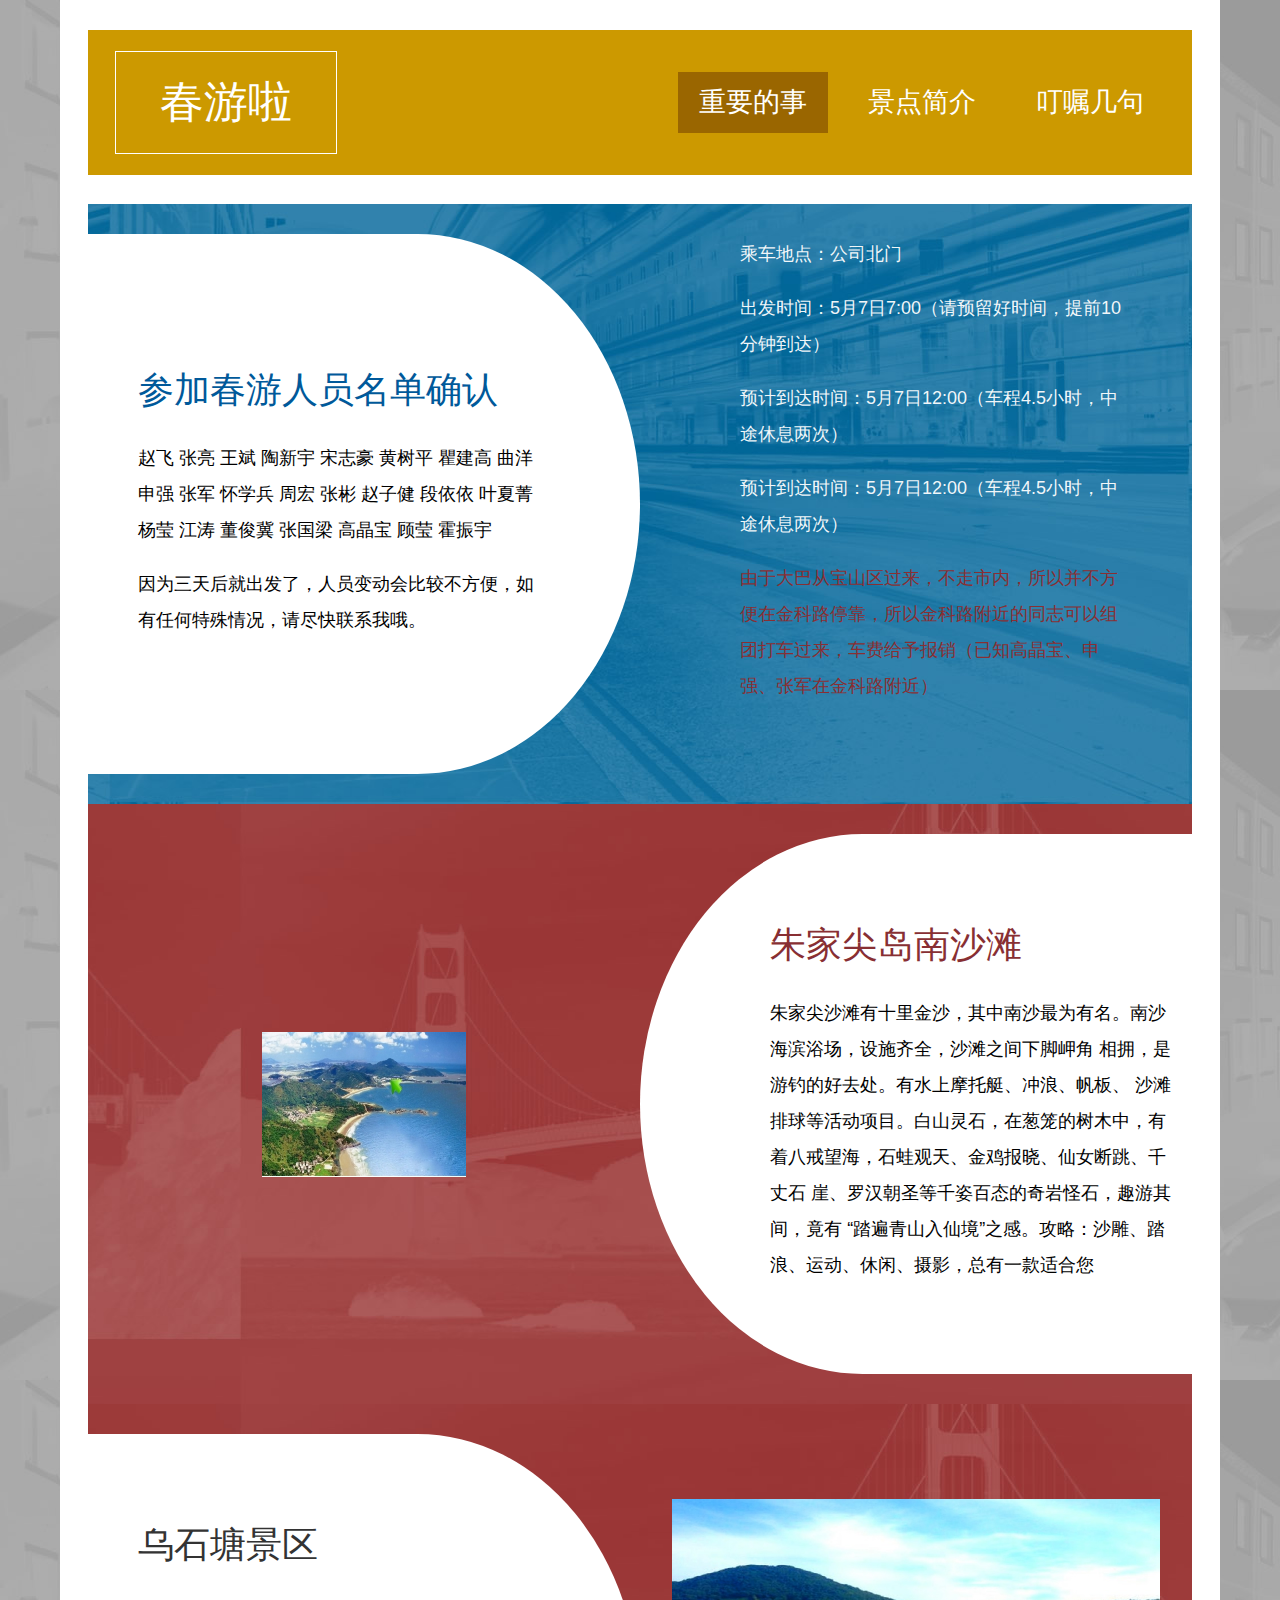
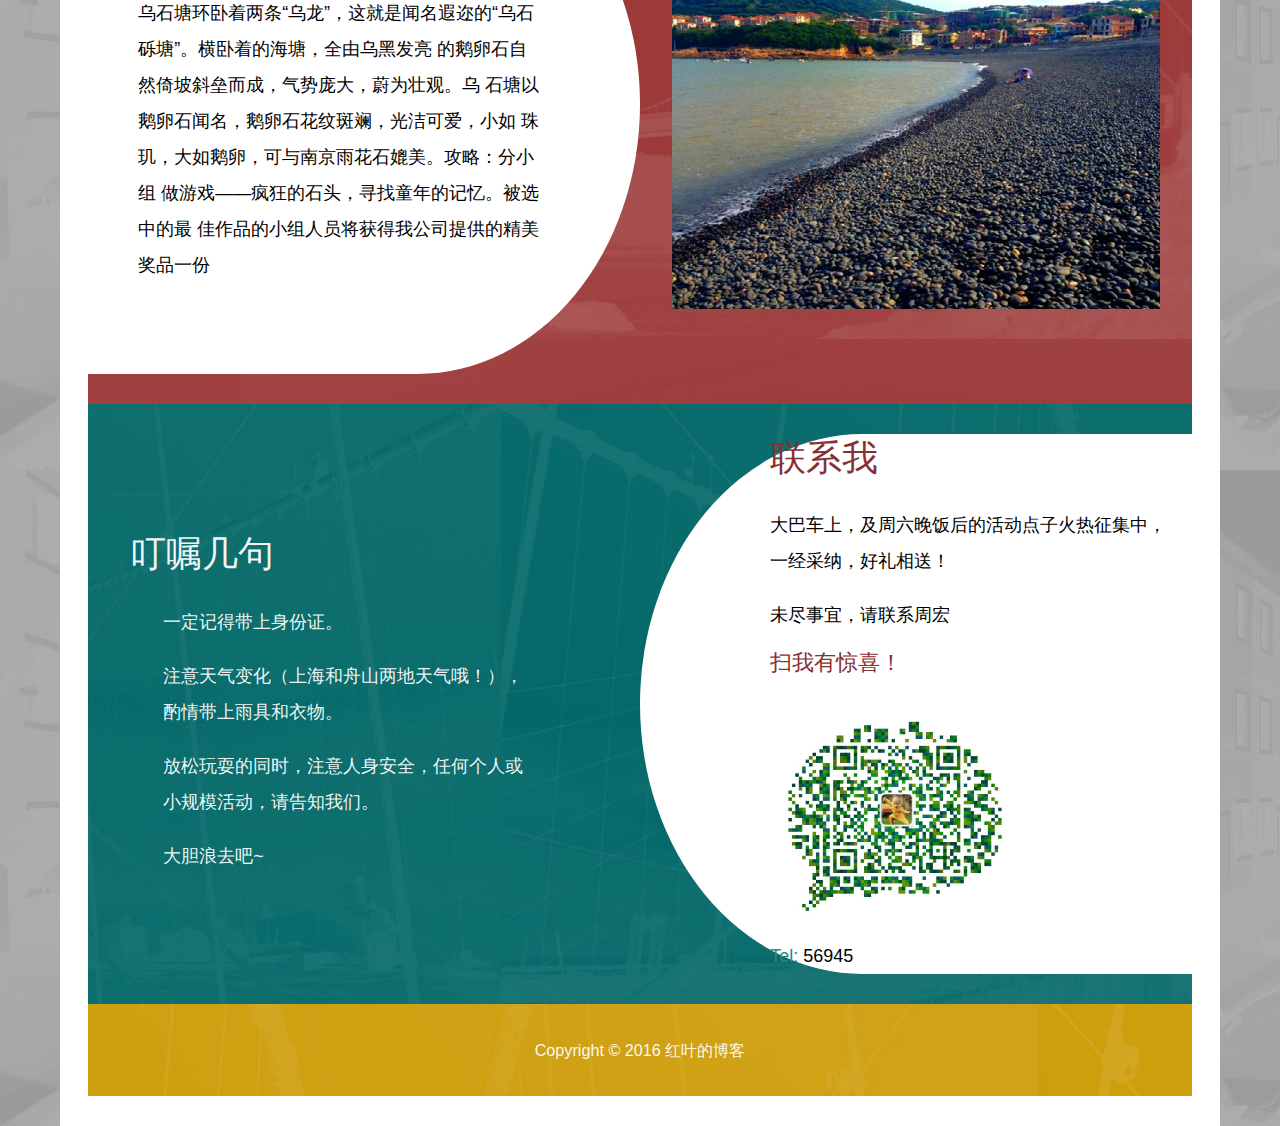
<file: index.html>
<!DOCTYPE html>
<html lang="en">
<head>
    <meta charset="utf-8">
    <!-- <meta http-equiv="X-UA-Compatible" content="IE=edge"> -->
    <meta name="viewport" content="width=device-width, initial-scale=1">

    <title>红叶威武</title>

    <!-- load stylesheets -->
    <link rel="stylesheet" href="css/font.css">   <!-- Google web font "Open Sans" -->
    <link rel="stylesheet" href="css/bootstrap.min.css">                                      <!-- Bootstrap style -->
    <link rel="stylesheet" href="css/templatemo-style.css">                                   <!-- Templatemo style -->

    <!-- HTML5 shim and Respond.js for IE8 support of HTML5 elements and media queries -->
    <!-- WARNING: Respond.js doesn't work if you view the page via file:// -->
        <!--[if lt IE 9]>
          <script src="https://oss.maxcdn.com/html5shiv/3.7.2/html5shiv.min.js"></script>
          <script src="https://oss.maxcdn.com/respond/1.4.2/respond.min.js"></script>
          <![endif]-->
</head>

    <body>
        <div class="container tm-container">
            
            <div class="row navbar-row">
                <div class="col-xs-12 col-sm-12 col-md-12 col-lg-12 col-xl-12 navbar-container">
                    
                    <a href="javascript:void(0)" class="navbar-brand" id="go-to-top">春游啦</a>
                    
                    <nav class="navbar navbar-full">
                        
                        <div class="collapse navbar-toggleable-md" id="tmNavbar">                            

                            <ul class="nav navbar-nav">
                                <li class="nav-item">
                                    <a class="nav-link" href="#tm-section-1">重要的事</a>
                                </li>
                                <li class="nav-item">
                                    <a class="nav-link" href="#tm-section-2">景点简介</a>
                                </li>
                                <li class="nav-item">
                                    <a class="nav-link" href="#tm-section-4">叮嘱几句</a>
                                </li>
                            </ul>

                        </div>

                    </nav>    
                    
                    <button class="menu-select navbar-toggler hidden-lg-up" type="button" data-toggle="collapse" data-target="#tmNavbar">
                        <!-- &#9776; -->
                    </button>
                    
                </div>
            </div>
            
            
            <div class="tm-page-content">                
                
                <!-- #home -->
                <section id="tm-section-1" class="row tm-section">

                    <div class="tm-white-curve-left col-xs-12 col-sm-12 col-md-12 col-lg-7 col-xl-6">
                        <div class="tm-white-curve-left-rec"></div>
                        <div class="tm-white-curve-left-circle"></div>
                        <div class="tm-white-curve-text">
                            <h2 class="tm-section-header blue-text">参加春游人员名单确认</h2>
                           <!--  <p>
                                太阳当空照，花儿对我笑。一年一度的春游又来啦。
                            </p> -->
                            <p>
                                赵飞
                                张亮
                                王斌
                                陶新宇
                                宋志豪
                                黄树平
                                瞿建高
                                曲洋
                                申强
                                张军
                                怀学兵
                                周宏
                                张彬
                                赵子健
                                段依依
                                叶夏菁
                                杨莹
                                江涛
                                董俊冀
                                张国梁
                                高晶宝
                                顾莹
                                霍振宇
                            </p>
                            <p>因为三天后就出发了，人员变动会比较不方便，如有任何特殊情况，请尽快联系我哦。</p>        
                        </div>                        
                    </div>

                    <div class="tm-home-right col-xs-12 col-sm-12 col-md-12 col-lg-5 col-xl-6">
                        <h2 class="tm-section-header">大巴的安排</h2>
                        <p class="thin-font">乘车地点：公司北门</p>
                        <p class="thin-font">出发时间：5月7日7:00（请预留好时间，提前10分钟到达）</p>
                        <p class="thin-font">预计到达时间：5月7日12:00（车程4.5小时，中途休息两次）</p>
                        <p class="thin-font">预计到达时间：5月7日12:00（车程4.5小时，中途休息两次）</p>
                        <p class="red-text">由于大巴从宝山区过来，不走市内，所以并不方便在金科路停靠，所以金科路附近的同志可以组团打车过来，车费给予报销（已知高晶宝、申强、张军在金科路附近）</p>
                    </div>
                    
                </section> <!-- #home -->

                <!-- #services -->
                <section id="tm-section-2" class="row tm-section">
                    <div class="tm-flex-center col-xs-12 col-sm-6 col-md-6 col-lg-5 col-xl-6">
                        <img src="img/strip-01.jpg" alt="Image" class="img-fluid tm-img">
                    </div>

                    <div class="tm-white-curve-right col-xs-12 col-sm-6 col-md-6 col-lg-7 col-xl-6">
                        
                        <div class="tm-white-curve-right-circle"></div>
                        <div class="tm-white-curve-right-rec"></div>
                        
                        <div class="tm-white-curve-text">
                            <h2 class="tm-section-header red-text">朱家尖岛南沙滩</h2>
                            <p>朱家尖沙滩有十里金沙，其中南沙最为有名。南沙海滨浴场，设施齐全，沙滩之间下脚岬角
                                相拥，是游钓的好去处。有水上摩托艇、冲浪、帆板、
                                沙滩排球等活动项目。白山灵石，在葱笼的树木中，有
                                着八戒望海，石蛙观天、金鸡报晓、仙女断跳、千丈石
                                崖、罗汉朝圣等千姿百态的奇岩怪石，趣游其间，竟有
                                “踏遍青山入仙境”之感。攻略：沙雕、踏浪、运动、休闲、摄影，总有一款适合您</p>    
                        </div>
                        
                    </div>
                </section> <!-- #home -->

                <!-- #services -->
                <section id="tm-section-2" class="row tm-section">
                    <div class="tm-white-curve-left col-xs-12 col-sm-6 col-md-6 col-lg-7 col-xl-6">
                        <div class="tm-white-curve-left-rec">
                            
                        </div>
                        <div class="tm-white-curve-left-circle">
                            
                        </div>
                        <div class="tm-white-curve-text">
                            <h2 class="tm-section-header gray-text">乌石塘景区</h2>
                            <p class="thin-font">乌石塘环卧着两条“乌龙”，这就是闻名遐迩的“乌石砾塘”。横卧着的海塘，全由乌黑发亮
                            的鹅卵石自然倚坡斜垒而成，气势庞大，蔚为壮观。乌
                            石塘以鹅卵石闻名，鹅卵石花纹斑斓，光洁可爱，小如
                            珠玑，大如鹅卵，可与南京雨花石媲美。攻略：分小组
                            做游戏——疯狂的石头，寻找童年的记忆。被选中的最
                            佳作品的小组人员将获得我公司提供的精美奖品一份</p>    
                        </div>
                        
                    </div>
                    <div class="tm-flex-center col-xs-12 col-sm-6 col-md-6 col-lg-5 col-xl-6">
                        <img src="img/strip-02.jpg" alt="Image" class="img-fluid tm-img">
                    </div>
                </section> <!-- #about -->
                
                <!-- #contact -->
                <section id="tm-section-4" class="row tm-section">
                    <div class="col-xs-12 col-sm-6 col-md-6 col-lg-5 col-xl-6 tm-contact-left">
                        <h2 class="tm-section-header thin-font col-xs-12 col-sm-12 col-md-12 col-lg-12 col-xl-12">叮嘱几句</h2>
                        <div class="tm-white-curve-text">
                            <p class="thin-font">一定记得带上身份证。</p>    
                            <p class="thin-font">注意天气变化（上海和舟山两地天气哦！），酌情带上雨具和衣物。</p>    
                            <p class="thin-font">放松玩耍的同时，注意人身安全，任何个人或小规模活动，请告知我们。</p>    
                            <p class="thin-font">大胆浪去吧~</p>    
                        </div>
                    </div>

                    <div class="tm-white-curve-right col-xs-12 col-sm-6 col-md-6 col-lg-7 col-xl-6">
                        
                        <div class="tm-white-curve-right-circle"></div>
                        <div class="tm-white-curve-right-rec"></div>
                        
                        <div class="tm-white-curve-text">
                            
                            <h2 class="tm-section-header red-text center">联系我</h2>
                            <p>大巴车上，及周六晚饭后的活动点子火热征集中，一经采纳，好礼相送！</p>

                            <p>未尽事宜，请联系周宏</p>

                            <h3 class="tm-section-subheader red-text">扫我有惊喜！</h3>
                            <img src="img/strip-03.png" alt="Image" style="height: 250px; width: 250px;" class="tm-img">
                            
                            <div class="contact-info-links-container">
                                <span class="green-text contact-info">
                                	Tel: <a href="tel:0100200340" class="text-center contact-info-link">56945</a></span>
                            </div>
                            
                        </div>                        

                    </div>
                </section> <!-- #contact -->

                <!-- footer -->
                <footer class="row tm-footer">
                    
                    <div class="col-xs-12 col-sm-12 col-md-12 col-lg-12 col-xl-12">

                        <p class="text-xs-center tm-footer-text">Copyright &copy; 2016 红叶的博客 
                        
                        </p>
                        
                    </div>
                    
                </footer>                      

            </div>
             
        </div> <!-- .container -->
        
        <!-- load JS files -->
        
        <script src="js/jquery-1.11.3.min.js"></script>             <!-- jQuery (https://jquery.com/download/) -->
        <script src="https://www.atlasestateagents.co.uk/javascript/tether.min.js"></script><!-- Tether for Bootstrap, http://stackoverflow.com/questions/34567939/how-to-fix-the-error-error-bootstrap-tooltips-require-tether-http-github-h --> 
        <script src="js/bootstrap.min.js"></script>                 <!-- Bootstrap (http://v4-alpha.getbootstrap.com/) -->
        <script src="js/jquery.singlePageNav.min.js"></script>      <!-- Single Page Nav (https://github.com/ChrisWojcik/single-page-nav) -->
        
        <!-- Templatemo scripts -->
        <script>     

        var bigNavbarHeight = 90;
        var smallNavbarHeight = 68;
        var navbarHeight = bigNavbarHeight;                 
    
        $(document).ready(function(){

            var topOffset = 180;

            $(window).scroll(function(){
               
                if($(this).scrollTop() > topOffset) {
                    $(".navbar-container").addClass("sticky");
                }
                else {
                    $(".navbar-container").removeClass("sticky");
                }

            });

            /* Single page nav
            -----------------------------------------*/

            if($(window).width() < 992) {
                navbarHeight = smallNavbarHeight;
            }

            $('#tmNavbar').singlePageNav({
               'currentClass' : "active",
                offset : navbarHeight
            });


            /* Collapse menu after click 
               http://stackoverflow.com/questions/14203279/bootstrap-close-responsive-menu-on-click
            ----------------------------------------------------------------------------------------*/

            $('#tmNavbar').on("click", "a", null, function () {
                $('#tmNavbar').collapse('hide');               
            });

            // Handle nav offset upon window resize
            $(window).resize(function(){
                if($(window).width() < 992) {
                    navbarHeight = smallNavbarHeight;
                } else {
                    navbarHeight = bigNavbarHeight;
                }

                $('#tmNavbar').singlePageNav({
                    'currentClass' : "active",
                    offset : navbarHeight
                });
            });
            

            /*  Scroll to top
                http://stackoverflow.com/questions/5580350/jquery-cross-browser-scroll-to-top-with-animation
            --------------------------------------------------------------------------------------------------*/
            $('#go-to-top').each(function(){
                $(this).click(function(){ 
                    $('html,body').animate({ scrollTop: 0 }, 'slow');
                    return false; 
                });
            });
            
        });
    
        </script>             

    </body>
    </html>
</file>
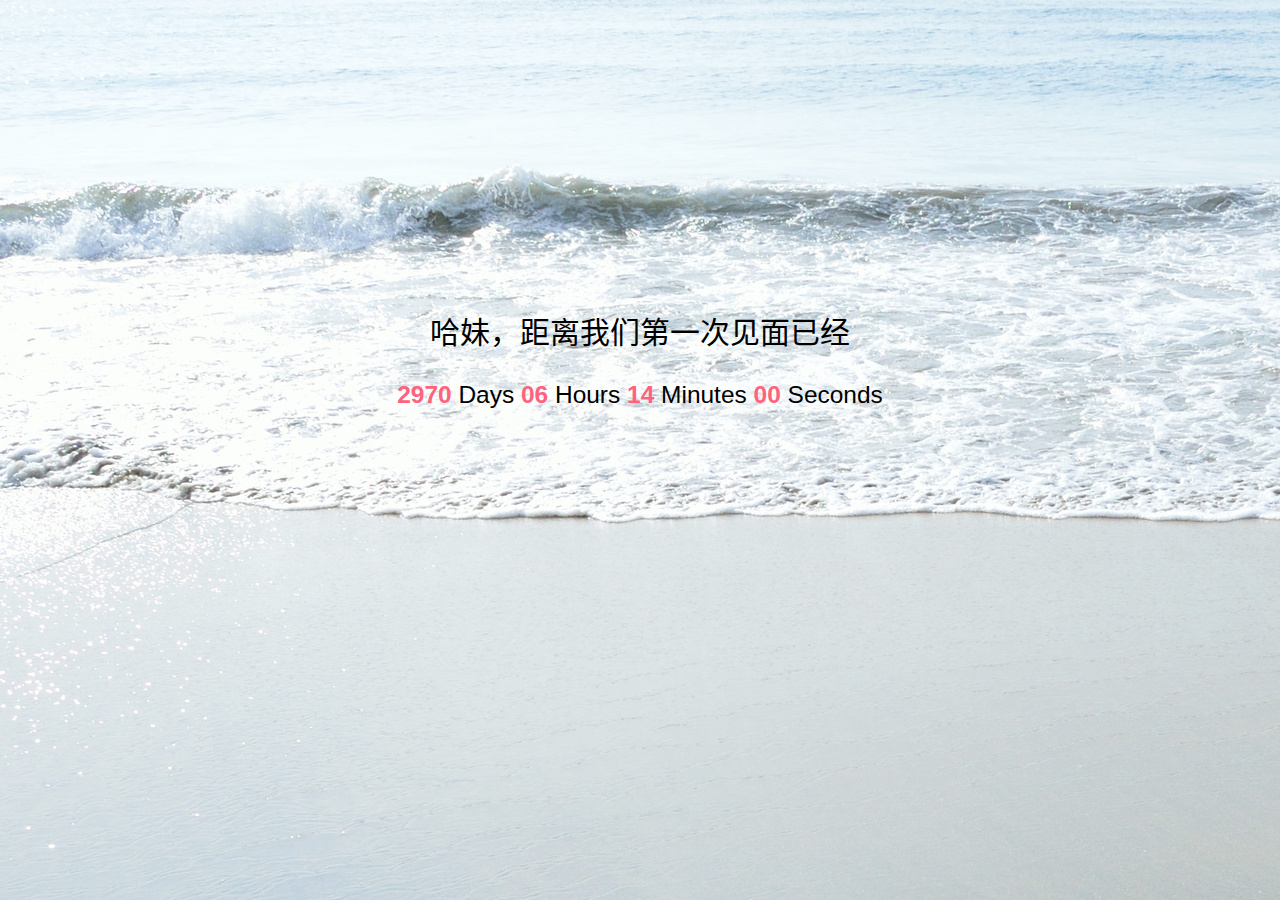
<file: pages/index.html>
<!DOCTYPE html>
<html lang="zh-CN">

<head>
    <meta charset="utf-8">
    <meta name="viewport" content="width=device-width">
    <meta http-equiv="X-UA-Compatible" content="IE=edge,chrome=1" />
    <meta name="renderer" content="webkit">
    <meta name="viewport" content="width=device-width, initial-scale=1, maximum-scale=1, user-scalable=no" />
    <title>小红记着呢</title>
    <style>
        body {
            -webkit-font-smoothing: antialiased;
            font-family: Helvetica Neue, Helvetica, Hiragino Sans GB, Microsoft YaHei, Arial, sans-serif;
            background-image: url('bg.jpg');
            font-size: 85%;
            margin: 0;
        }
        
        h2 {
            font-size: 220%;
            font-weight: 400;
        }
        
        .content {
            position: absolute;
            width: 100%;
            top: 40%;
            transform: translate(0, -50%);
            text-align: center;
        }
        
        .timer {
            font-size: 180%;
            line-height: 1.5;
            margin: 1em 0;
        }
        
        .timer b {
            color: rgb(253, 99, 125);
        }
    </style>
</head>

<body>
    <div class="content">
        <h2>哈妹，距离我们第一次见面已经</h2>
        <div class="timer">
            <b id="d"></b> Days <b id="h"></b> Hours <b id="m"></b> Minutes <b id="s"></b> Seconds
        </div>
    </div>

    <script>
        function timer() {
            var start = new Date(2018, 5, 8); // 2015.7.2
            var t = new Date() - start;
            var h = ~~(t / 1000 / 60 / 60 % 24);
            if (h < 10) {
                h = "0" + h;
            }
            var m = ~~(t / 1000 / 60 % 60);
            if (m < 10) {
                m = "0" + m;
            }

            var s = ~~(t / 1000 % 60);
            if (s < 10) {
                s = "0" + s;
            }
            document.getElementById('d').innerHTML = ~~(t / 1000 / 60 / 60 / 24);
            document.getElementById('h').innerHTML = h;
            document.getElementById('m').innerHTML = m;
            document.getElementById('s').innerHTML = s;
        }
        timer();
        setInterval(timer, 1000);
    </script>
</body>

</html>
</file>
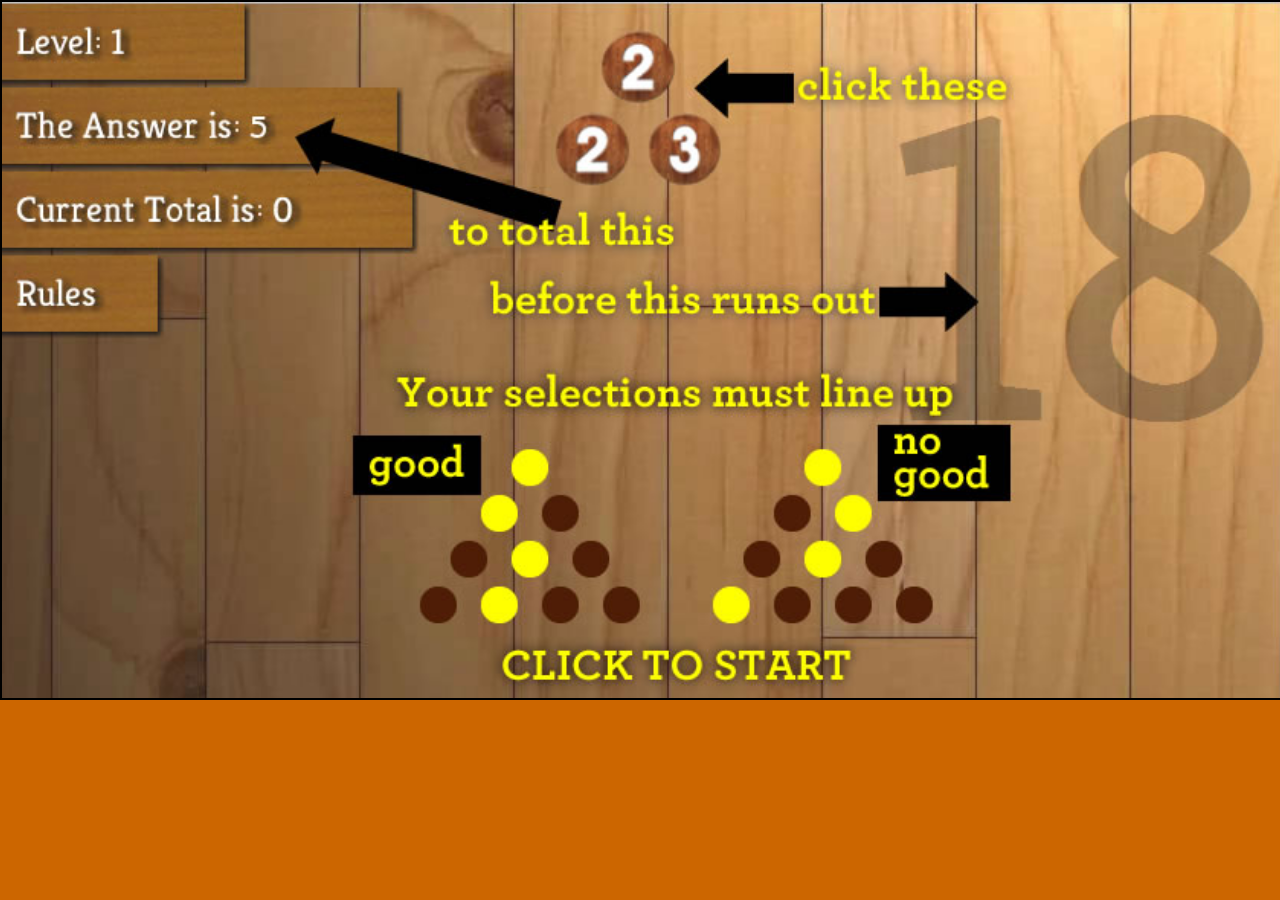
<file: pages/20160628/index.html>
<!DOCTYPE html>
<html>
<head>
   
    <meta charset="utf-8">
    <title>考验智商的游戏</title>
    <link rel="stylesheet" type="text/css" href="css/triangle.css" />
    <meta name="viewport" content="width=device-width, initial-scale=1">

</head>
<body>
	<div id="results"></div>
	<div id="timer" style="display:none">00</div>
	<section id="content">
        <div id="lvl" class="slideOut"></div>
        <div id="ans" class="slideOut"></div>
        <div id="cur" class="slideOut">Your Total: 0</div>
        <div id="rules" class="slideOut">
	        <img id="hideRules" src="images/close.png" />
            <h1>The Rules</h1>
            <p>#1: One selection on each row</p>
            <p>#2: Each selection must be adjacent to the next</p>
            <p>#3: Your "Current Total" must equal "The Answer"</p>
            <p>#4: You must beat the timer on the right</p>
        </div>
        <div id="getRules" class="slideOut">Rules</div>
        <div id="panel">
                <div id="how" onClick="start(2)"> <img src="images/how.jpg" style="border:2px solid #000" /></div>
        </div>
	</section>
    <!-- <audio id="click" preload="auto"><source src="sounds/click.ogg" type="audio/ogg" /><source src="sounds/click.mp3" /></audio> -->
	<!-- <audio id="win" preload="auto"><source src="sounds/win.ogg" type="audio/ogg" /><source src="sounds/win.mp3" /></audio> -->
	<!-- <audio id="lose" preload="auto"><source src="sounds/lose.ogg" type="audio/ogg" /><source src="sounds/lose.mp3" /></audio> -->
	<script src="js/load.js"></script>
</body>
</html>
</file>
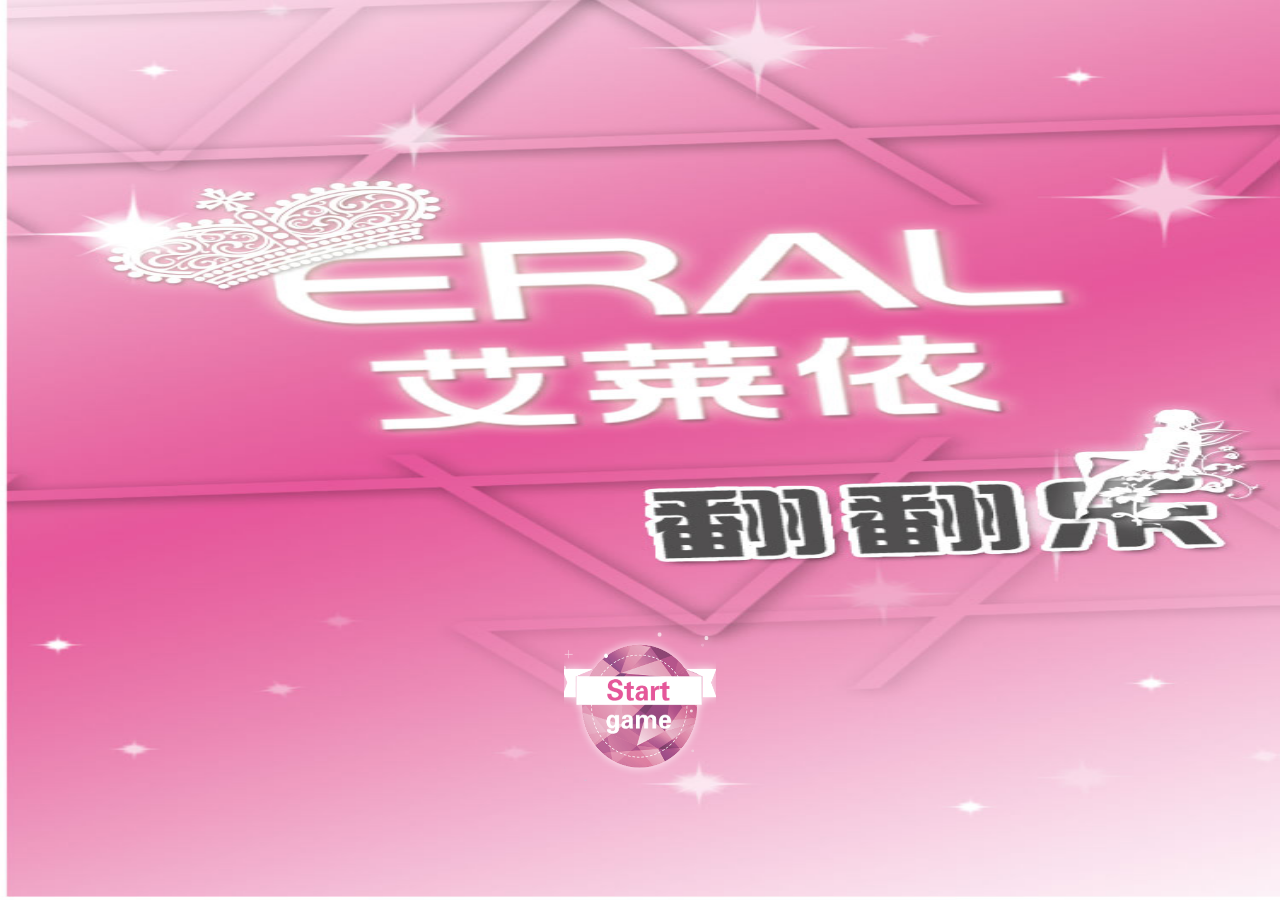
<file: pages/20160825/index.html>
<!DOCTYPE html>
<html>

<head>
    <meta http-equiv="Content-type" content="text/html; charset=utf-8" />
    <title>翻牌</title>
    <link rel='stylesheet' href='css/style.css' />
    <link rel='stylesheet' href='css/animate.min.css' />
    <meta name="viewport" content="width=device-width ,initial-scale=1, user-scalable=0, maximum-scale=1">
</head>

<body>
    <!-- 首页 -->
    <div class="home-page full-screen">
        <div class="start-button"></div>
    </div>
    <!-- 内容页 -->
    <div class="content-page full-screen">
    
        <!--积分显示 -->
        <div class="content-slide-banner">
            <div class="banner-left">
                <img src="images/login.png">
            </div>
            <!-- 圈形区域 -->
            <div class="ck-slidebox">
                <div class="slideWrap">
                    <ul class="dot-wrap">
                        <li><em></em></li>
                        <li><em></em></li>
                        <li><em></em></li>
                        <li><em></em></li>
                        <li><em></em></li>
                        <li><em></em></li>
                        <li><em></em></li>
                        <li><em></em></li>
                        <li><em></em></li>
                        <li><em></em></li>
                        <li><em></em></li>
                        <li><em></em></li>
                        <li><em></em></li>
                        <li><em></em></li>
                        <li><em></em></li>
                    </ul>
                </div>
            </div>
            <!-- 右边部分 -->
            <div class="banner-right">
                <div class="score">0</div>
            </div>
        </div>
        <!-- 信息提示框 -->
        <div class="tooltip-content">
            <div class="tooltip-box">
                <div class="tooltip-box-left">重新开始游戏</div>
                <div class="tooltip-box-right">开始下一关</div>
            </div>
        </div>
        <!-- 中间部分 -->
        <div class="content-page-card"></div>
    </div>
    <!-- 最后页 -->
    <div class="lottery-page full-screen">
        <div class="lottery-share"></div>
        <div class="lottery-lottery">我要中大奖</div>
    </div>
    <!-- 中奖页--> 
    <div class="winning-page full-screen">
        <!-- 内容 -->
        <div class="winning-content">
            <!-- 抽中 -->
            <div class="winning-content-win">
                <ul class="winning-content-win-top">
                    <span></span>
                    <p>恭喜您！获得芭比指定限量款羽绒服一件，小艾会在3个工作日内联系您！</p>
                </ul>
                <ul class="winning-content-win-bottom">
                    <li>输入手机号</li>
                    <li>
                        <input id="myMobile" type="text"></input>
                    </li>
                </ul>
            </div>
    
            <!-- 没有抽中 -->
            <div class="winning-content-fail">
                <ul class="winning-content-fail-top">
                    <span></span>
                    <p>哎呀'很遗憾，离中只差一步，继续加油！</p>
                </ul>
            </div>
        </div>
        <!-- 信息提示框 -->
        <div class="winning-box">
            <div class="winning-box-left">再玩一次</div>
            <div class="winning-box-right">分享给好友</div>
        </div>
    </div>
    <script type="text/javascript" src="js/plugins/flexible.js"></script>
    <script type="text/javascript" src="js/plugins/jquery-2.1.4.js"></script>
    <script type="text/javascript" src="js/plugins/layer.m.js"></script>
    <script type="text/javascript" src="js/config.js"></script>
    <script type="text/javascript" src="js/bundle.js"></script>
</body>

</html>
</file>
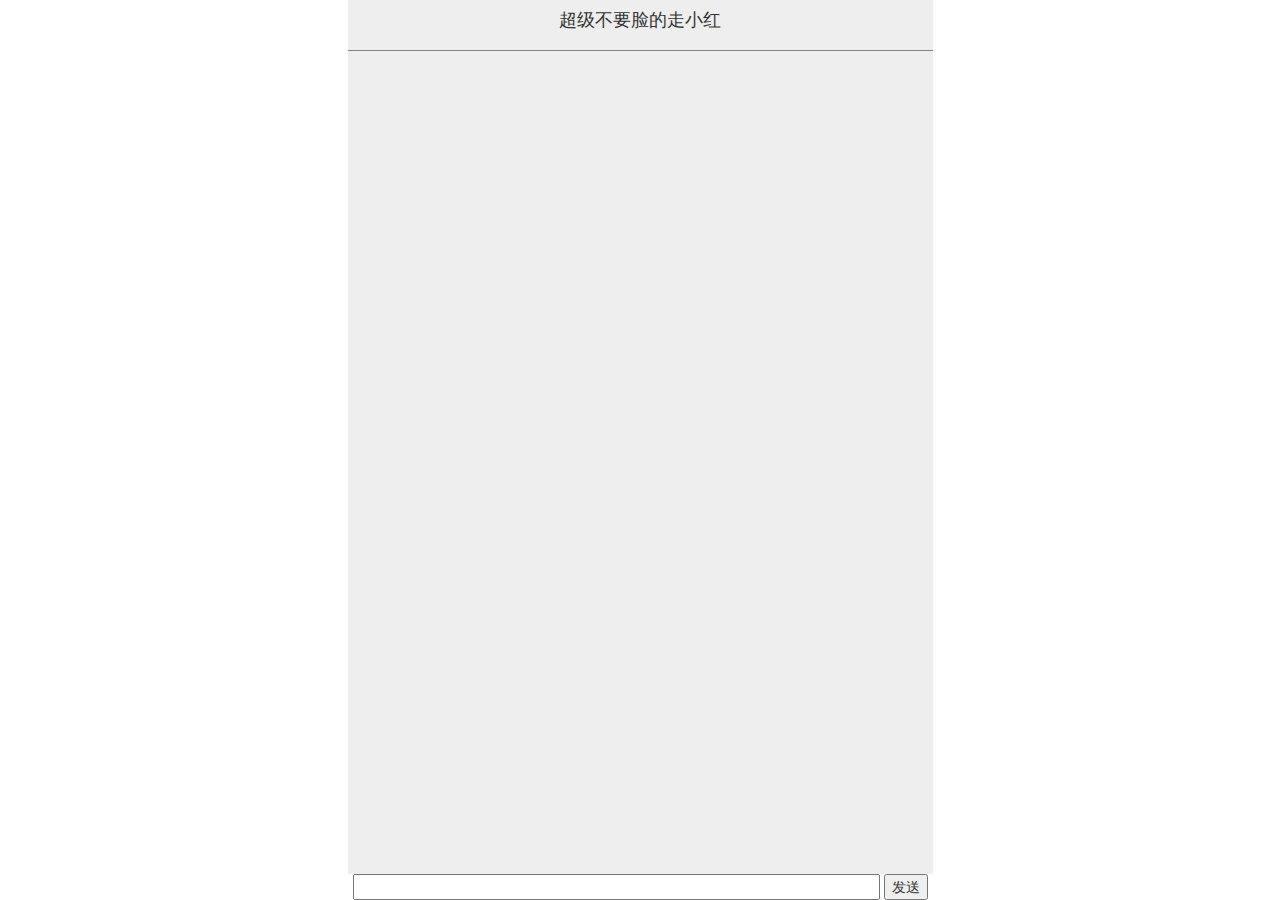
<file: pages/chat_with_robot-master/index.html>
<!DOCTYPE HTML>
<html>

<head>
    <meta charset="utf-8">
    <meta http-equiv="X-UA-Compatible" content="IE=edge">
    <meta name="viewport" content="width=device-width,initial-scale=1">
    <title>小红</title>
    <link rel="stylesheet" href="css/bootstrap.min.css">
    <link rel="stylesheet" href="css/style.css">
</head>

<body>
    
    <div class='container' style='text-align:center;'>
        <div class='row'>
            <div class='col-lg-6 col-lg-offset-3 col-md-6 col-md-offset-3 col-sm-10 col-sm-offset-1 col-xs-12 col-xs-offset-0' style='padding:0;' >
                <div id='chat'>
                  <h4 style='text-align:center'>超级不要脸的走小红</h4>
                  <hr style = 'border-color:grey'>
                </div>
                <div>
                    <input type="text" id='info'>
                    <button type="submit" id='send'>发送</button>
                </div>
            </div>
        </div>
    </div>
    <script src="js/jquery-3.1.1.min.js"></script>
    <script src="js/bootstrap.min.js"></script>
    <script src='js/main.js'></script>
</body>

</html>
</file>
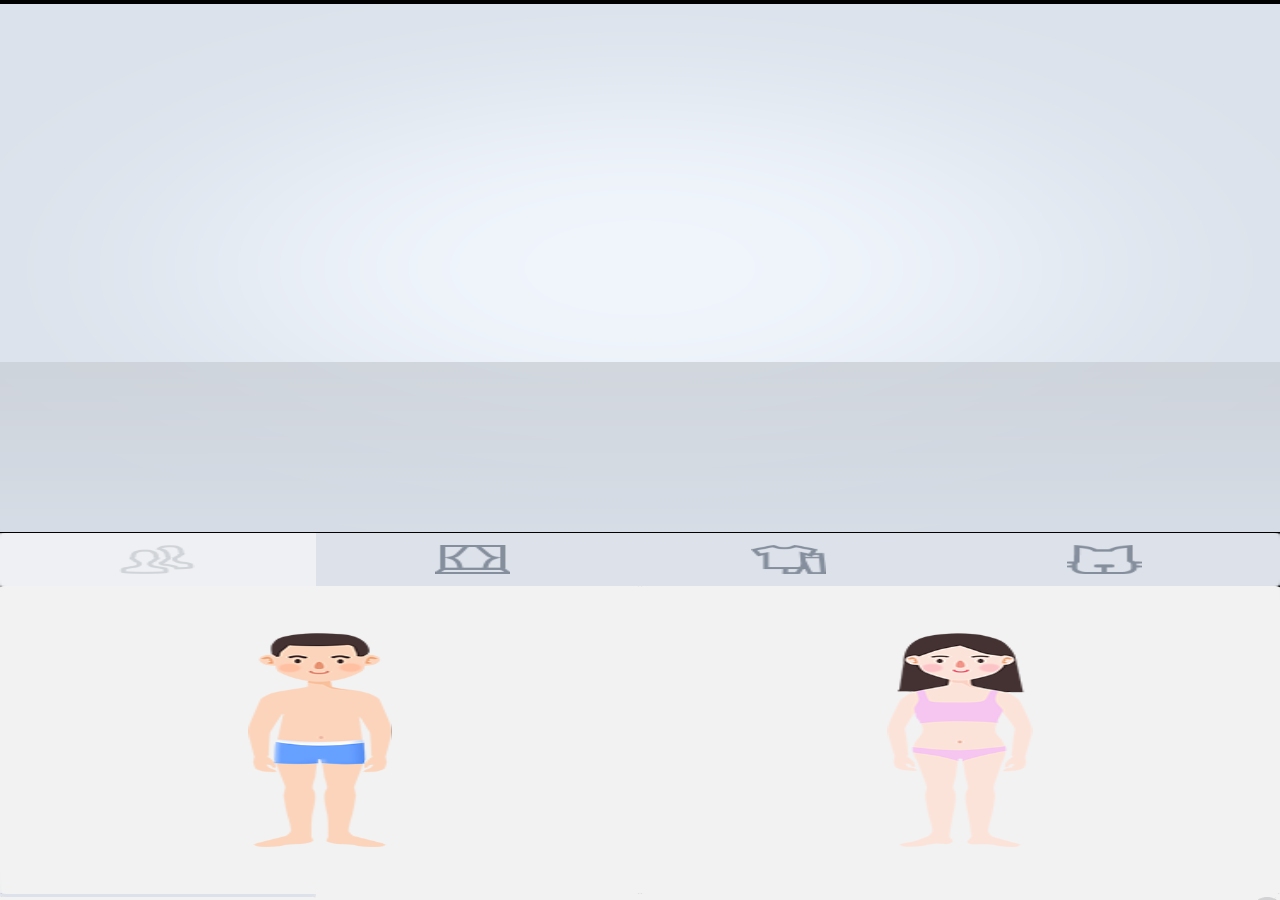
<file: pages/mychris/index.html>
<!DOCTYPE html>
<html>

<head>
    <meta charset="utf-8">

    <title>Cocos Creator | myChrismas</title>

    <!--http://www.html5rocks.com/en/mobile/mobifying/-->
    <meta name="viewport" content="width=device-width,user-scalable=no,initial-scale=1, minimum-scale=1,maximum-scale=1" />

    <!--https://developer.apple.com/library/safari/documentation/AppleApplications/Reference/SafariHTMLRef/Articles/MetaTags.html-->
    <meta name="apple-mobile-web-app-capable" content="yes">
    <meta name="apple-mobile-web-app-status-bar-style" content="black-translucent">
    <meta name="format-detection" content="telephone=no">

    <!-- force webkit on 360 -->
    <meta name="renderer" content="webkit" />
    <meta name="force-rendering" content="webkit" />
    <!-- force edge on IE -->
    <meta http-equiv="X-UA-Compatible" content="IE=edge,chrome=1" />
    <meta name="msapplication-tap-highlight" content="no">

    <!-- force full screen on some browser -->
    <meta name="full-screen" content="yes" />
    <meta name="x5-fullscreen" content="true" />
    <meta name="360-fullscreen" content="true" />

    <!-- force screen orientation on some browser -->
    <meta name="screen-orientation" content="portrait" />
    <meta name="x5-orientation" content="portrait">

    <!--fix fireball/issues/3568 -->
    <!--<meta name="browsermode" content="application">-->
    <meta name="x5-page-mode" content="app">

    <!--<link rel="apple-touch-icon" href=".png" />-->
    <!--<link rel="apple-touch-icon-precomposed" href=".png" />-->

    <link rel="stylesheet" type="text/css" href="style-mobile.css" />
    <style>
        #main-splash {
            background: url(./loading.png) no-repeat center;
            background-size: 100% 100%;
            position: absolute;
            width: 100%;
            height: 75%;
            min-height: 200px;
        }
        
        #splash {
            background: url(./background.png) no-repeat center;
            background-size: 100% 100%;
            position: absolute;
            top: 0;
            left: 0;
            width: 100%;
            height: 100%;
        }
        
        .progress-bar img {
            width: 90px;
            height: auto;
            margin-top: -30px;
            margin-left: -40px;
            position: absolute;
            transition: left .3s ease-in-out;
        }
        
        .start-btn {
            background: url(./btn.png) no-repeat center;
            background-size: 100% 100%;
            position: absolute;
            left: 25%;
            top: 81%;
            height: 60px;
            width: 175px;
            transition: opacity 0.25s;
            transition-delay: 0.3s;
            opacity: 0;
        }
        
        .progress-bar {
            background-color: #e4e4e4;
            position: absolute;
            left: 20%;
            top: 85%;
            height: 6px;
            padding: 0;
            width: 60%;
            border-radius: 6px;
            transition: opacity 0.25s;
        }
    </style>

</head>

<body>
    <canvas id="GameCanvas" oncontextmenu="event.preventDefault()" tabindex="0"></canvas>
    <div id="splash">
        <div id="main-splash"></div>
        <div class="progress-bar stripes" id="loading">
            <img id="loading_dog" src="./loading_dog.gif" alt="" style="left: 0;">
            <span style="width: 0%"></span>
        </div>
        <div class="start-btn" id="start-game">
        </div>
    </div>
    <script src="src/settings.js" charset="utf-8"></script>

    <script src="main.js" charset="utf-8"></script>
</body>

</html>
</file>
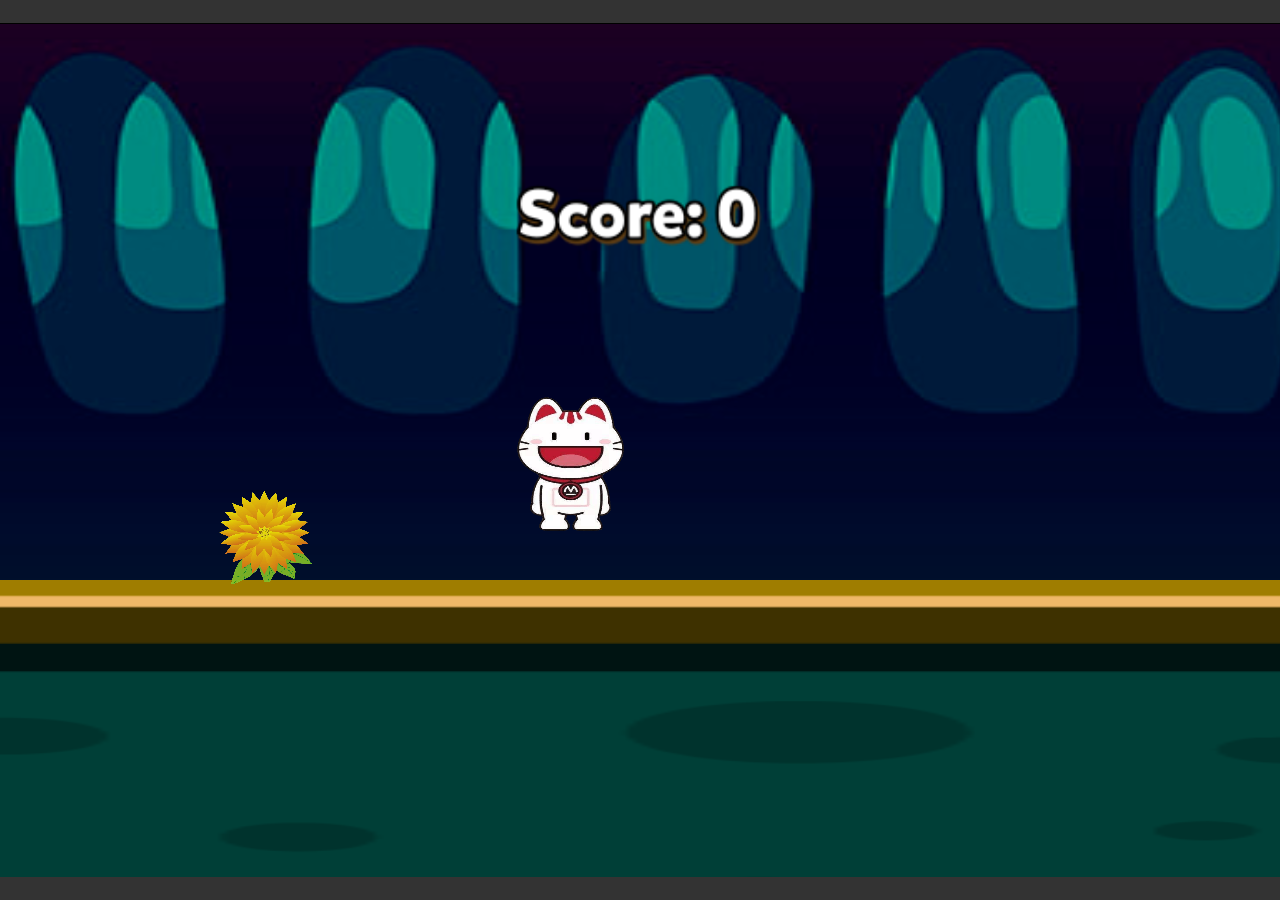
<file: pages/web-mobile/index.html>
<!DOCTYPE html>
<html>
<head>
  <meta charset="utf-8">

  <title>采花大盗--小招喵</title>

  <!--http://www.html5rocks.com/en/mobile/mobifying/-->
  <meta name="viewport"
        content="width=device-width,user-scalable=no,initial-scale=1, minimum-scale=1,maximum-scale=1"/>

  <!--https://developer.apple.com/library/safari/documentation/AppleApplications/Reference/SafariHTMLRef/Articles/MetaTags.html-->
  <meta name="apple-mobile-web-app-capable" content="yes">
  <meta name="apple-mobile-web-app-status-bar-style" content="black-translucent">
  <meta name="format-detection" content="telephone=no">

  <!-- force webkit on 360 -->
  <meta name="renderer" content="webkit"/>
  <meta name="force-rendering" content="webkit"/>
  <!-- force edge on IE -->
  <meta http-equiv="X-UA-Compatible" content="IE=edge,chrome=1"/>
  <meta name="msapplication-tap-highlight" content="no">

  <!-- force full screen on some browser -->
  <meta name="full-screen" content="yes"/>
  <meta name="x5-fullscreen" content="true"/>
  <meta name="360-fullscreen" content="true"/>
  
  <!-- force screen orientation on some browser -->
  <meta name="screen-orientation" content="landscape"/>
  <meta name="x5-orientation" content="landscape">

  <!--fix fireball/issues/3568 -->
  <!--<meta name="browsermode" content="application">-->
  <meta name="x5-page-mode" content="app">

  <!--<link rel="apple-touch-icon" href=".png" />-->
  <!--<link rel="apple-touch-icon-precomposed" href=".png" />-->

  <link rel="stylesheet" type="text/css" href="style-mobile.css"/>

</head>
<body>
  <canvas id="GameCanvas" oncontextmenu="event.preventDefault()" tabindex="0"></canvas>
  <div id="splash">
    <div class="progress-bar stripes">
      <span style="width: 0%"></span>
    </div>
  </div>
<script src="src/settings.js" charset="utf-8"></script>

<script src="main.js" charset="utf-8"></script>
</body>
</html>
</file>
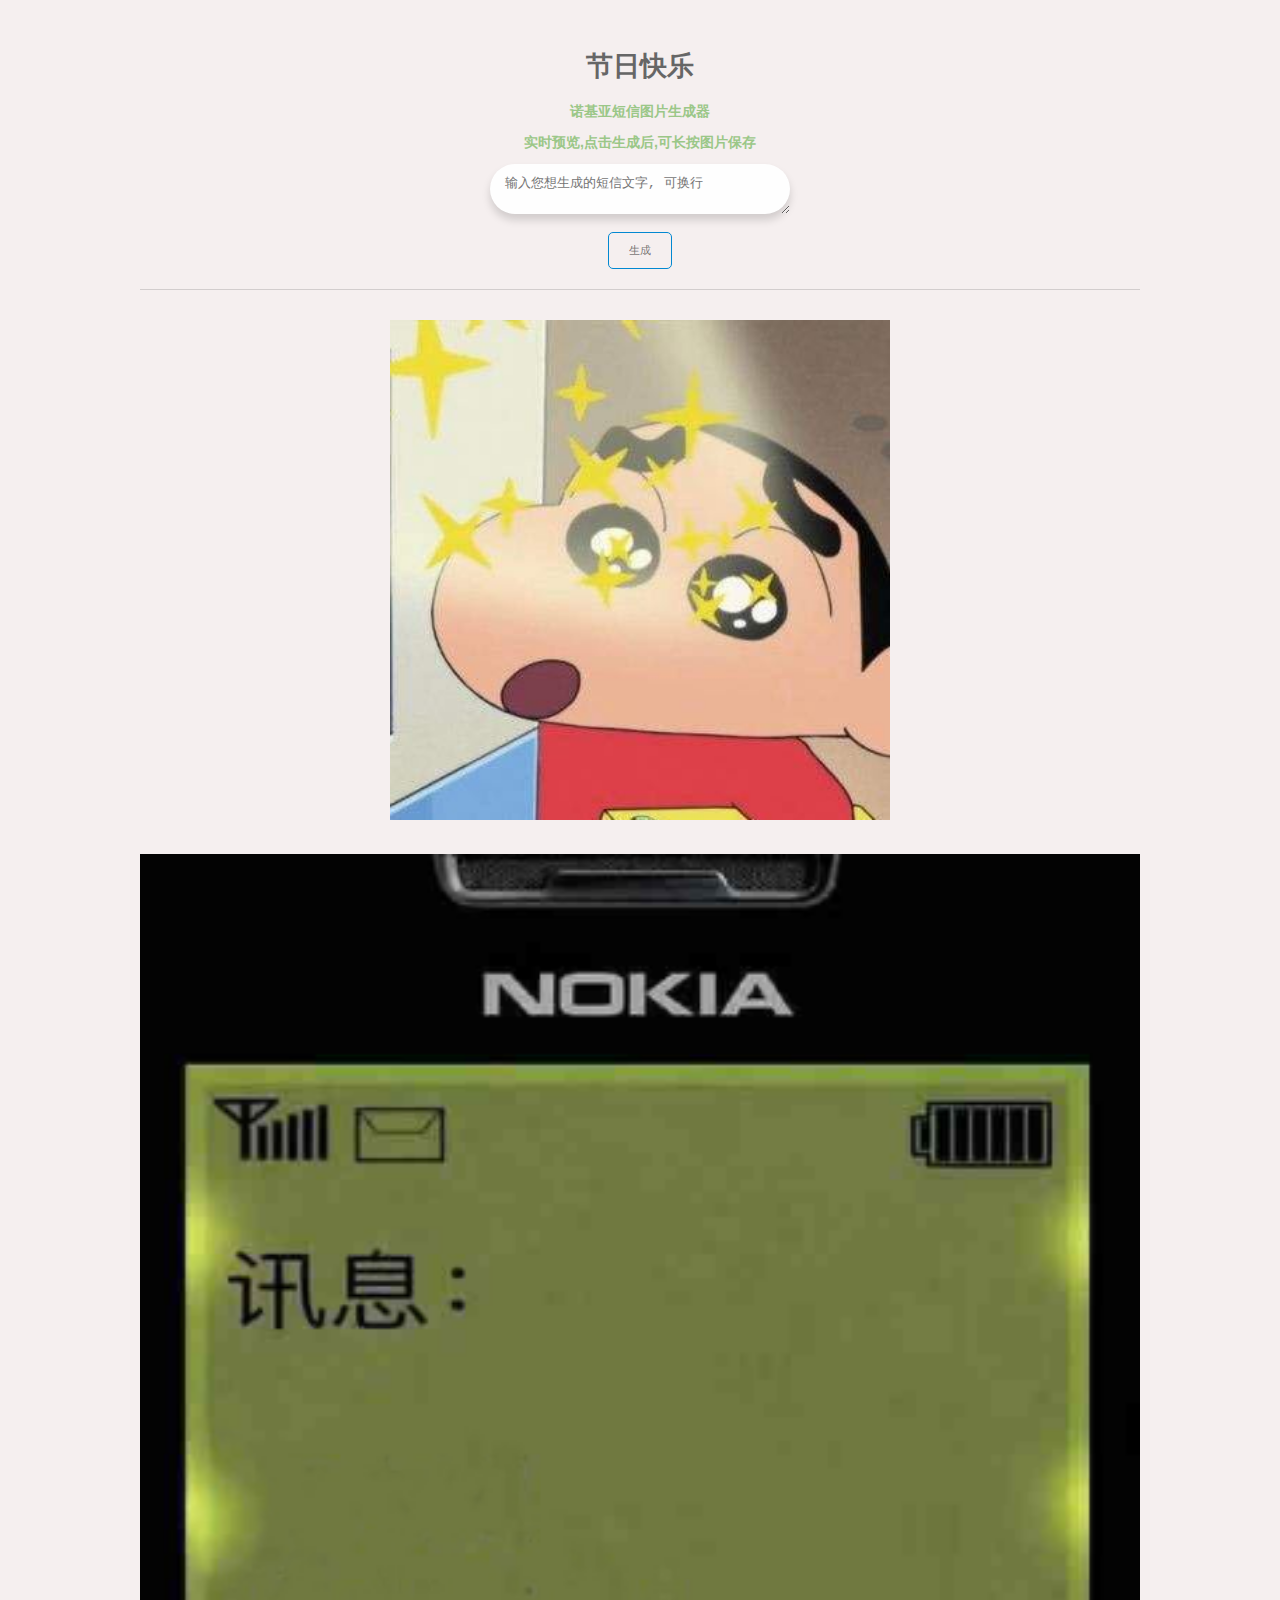
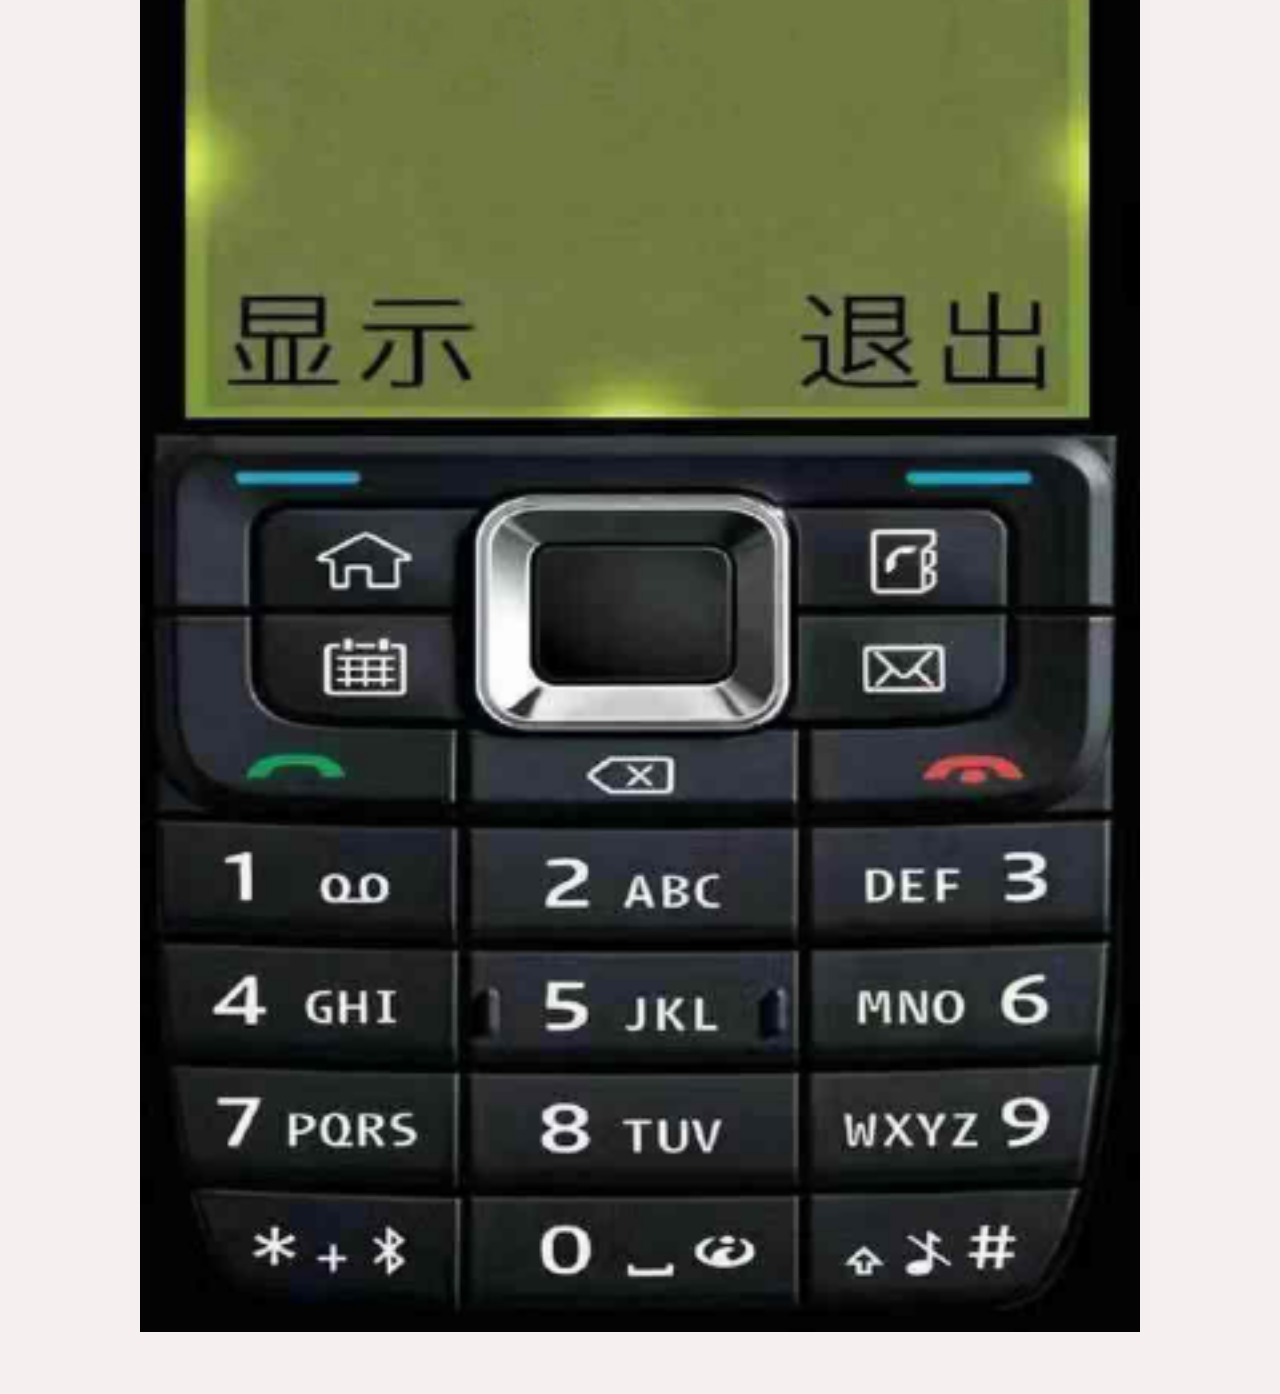
<file: a.html>
<!DOCTYPE html>

<html>

<head>
    <meta name="viewport" content="minimum-scale=1, initial-scale=0.8, width=device-width, shrink-to-fit=no,user-scalable=no">
    <meta charSet="utf-8" />
    <title class="jsx-3638890308">红叶: Nokia message generator</title>
    <meta name="next-head-count" content="4" />
    <style id="__jsx-3638890308">
        body {
            width: 100%;
            margin: 0;
            font-family: "Roboto", Arial, sans-serif;
            padding-top: 30px;
            padding-bottom: 40px;
            background: #f5efef;
        }

        .generate-box {
            text-align: center;
            margin-top: 30px;
        }

        .generate {
            background: transparent;
            color: rgba(0, 0, 0, 0.55);
            border-radius: 5px;
            padding: 10px 20px;
            font-size: 0.7rem;
            font-weight: 500;
            -webkit-transition: all 0.5s;
            transition: all 0.5s;
        }

        .generate {
            border: 1px solid #0288d1;
        }

        .generate:hover {
            background: #0288d1;
            color: white;
        }

        .image-box {
            text-align: center;
            margin: 30px 0;
        }

        .image {
            height: 500px;
        }

        html {
            box-sizing: border-box;
        }

        .github {
            margin: 10px 0;
            text-align: center;
        }

        button {
            cursor: pointer;
            outline: none;
            border: none;
        }

        * {
            box-sizing: inherit;
        }

        ul {
            padding: 0;
            margin: 0;
            list-style: none;
        }

        .container {
            margin: 0 auto;
            max-width: 1200px;
            padding: 0 100px;
        }

        .title {
            font-size: 1.7rem;
            color: #666666;
        }

        .desc {
            font-size: 0.9rem;
            color: #9bc788;
        }

        .tool {
            text-align: center;
            padding-bottom: 20px;
            border-bottom: 1px solid rgba(0, 0, 0, 0.14);
        }

        .tool .text {
            border: none;
            width: 100%;
            background: #fefefe;
            border-radius: 40px;
            box-shadow: 0 6px 8px rgba(0, 0, 0, 0.15);
            outline: none;
            font-size: 13px;
            color: #5a6674;
            padding: 10px 15px;
        }

        .input {
            position: relative;
            width: 300px;
            height: 38px;
            margin: 0 auto;
        }

        .input #visit {
            position: absolute;
            right: 0;
            height: 50px;
            width: 50px;
            top: -7px;
            -webkit-transition: all 0.3s;
            transition: all 0.3s;
        }

        .visit>svg {
            height: 100%;
            width: 100%;
            fill: #e57373;
        }

        .visit:hover {
            -webkit-transform: rotate(90deg);
            -ms-transform: rotate(90deg);
            transform: rotate(90deg);
        }

        @media screen and (max-width:768px) {
            .container {
                padding: 0;
                width: 100%;
            }
            .image {
                width: 30%;
                height: auto;
            }
        }

        .text-c {
            display: none
        }
    </style>
</head>

<body>
    <div id="__next">
        <div class="jsx-3638890308 container">
            <div class="jsx-3638890308 tool">
                <h1 class="jsx-3638890308 title">节日快乐</h1>
                <h2 class="jsx-3638890308 desc">诺基亚短信图片生成器</h2>
                <h2 class="jsx-3638890308 desc">实时预览,点击生成后,可长按图片保存</h2>
                <div class="jsx-3638890308 input"><textarea id='text' placeholder="输入您想生成的短信文字, 可换行" value="" class="jsx-3638890308 text"></textarea></div>
                <div class="jsx-3638890308 generate-box"><button onclick="a()" class="jsx-3638890308 generate">生成</button></div>
            </div>
            <div class="jsx-3638890308 image-box"><img src="./logo.jpg" alt="zzkia" class="jsx-3638890308 image" /></div>
            <div style="width:100%">
                <canvas id="viewport" width="375px" height="779px" style="width:100%"></canvas>

            </div>
            <canvas id="1" class="text-c" width="375px" height="293px" style="width:100%">></canvas>
            <img id='image'>

            <script id="jsbin-javascript">

    var canvas = document.getElementById('viewport');
    var context = canvas.getContext('2d');
    var imageObj = new Image();
    var image = new Image();


    imageObj.onload = function() {
      context.drawImage(imageObj, 0, 0, 375,779);
    };
    imageObj.src = './2.jpg';

    imageElem = document.getElementById('image');

    var font = '500 32px Times New Roman';

    document.fonts.load(font)
    .then(function() {
        document.getElementById('text').addEventListener('input', function() {
        imageElem.src = ''
        canvas.style.display=""
        var canvas1 = document.getElementById('1');
        var context1 = canvas1.getContext('2d');
        context1.clearRect(0,0,375,293)
        context1.font = font
        context.drawImage(imageObj, 0, 0, 375,779);

        context1.fillStyle = 'rgba(30,41,16,0.9)';
        
        var lines = this.value.split('\n');
        for (var i = 0; i<lines.length; i++)
        context1.fillText(lines[i], 0, 59 + (i*37) );

        image.src = context1.canvas.toDataURL();
        image.onload = function() {
        context.drawImage(image, 36, 176, 375,293);
        }
        }, false);
    });
    function a() {
        console.log('12')
        imageElem.src = context.canvas.toDataURL();
        canvas.style.display="none"
    }


</script>
        </div>
</body>

</html>
</file>
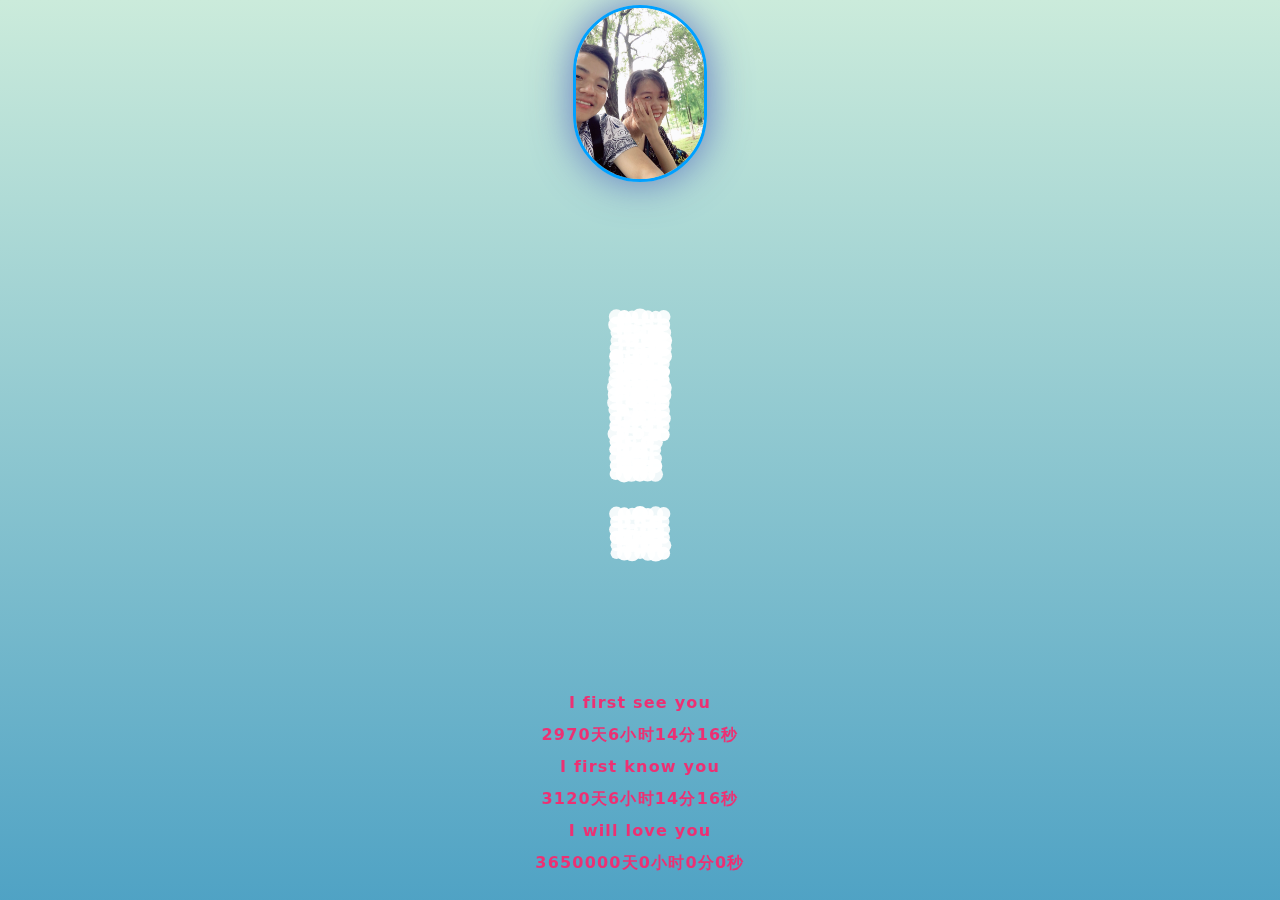
<file: pages/love.html>
<!DOCTYPE html>
<html>

<head>
    <meta http-equiv="Content-Type" content="text/html; charset=UTF-8">
    <title>小红笑哈哈</title>
    <meta name="viewport" content="width=device-width, initial-scale=1.0">
    <meta name="viewport" content="width=device-width, initial-scale=1.0, maximum-scale=1.0, user-scalable=0">
    <!--<meta itemprop="image" content="./images/fenxiang.png" />-->
    <style>
        html {
            height: 100%;
        }
        
        body {
            font-family: "Helvetica Neue", "Luxi Sans", "DejaVu Sans", Tahoma, "Hiragino Sans GB", "Microsoft Yahei", sans-serif;
            background: #79a8ae;
            color: #CFEBE4;
            font-size: 18px;
            line-height: 2;
            letter-spacing: 1.2px;
            margin: 0;
        }
        
        a {
            color: #ebf7f4;
        }
        
        .body--ready {
            background: -webkit-linear-gradient(top, rgb(203, 235, 219) 0%, rgb(55, 148, 192) 120%);
            background: -moz-linear-gradient(top, rgb(203, 235, 219) 0%, rgb(55, 148, 192) 120%);
            background: -o-linear-gradient(top, rgb(203, 235, 219) 0%, rgb(55, 148, 192) 120%);
            background: -ms-linear-gradient(top, rgb(203, 235, 219) 0%, rgb(55, 148, 192) 120%);
            background: linear-gradient(top, rgb(203, 235, 219) 0%, rgb(55, 148, 192) 120%);
        }
        
        .text {
            position: fixed;
            bottom: 100px;
            text-align: center;
            width: 100%;
        }
        
        .canvas {
            margin: 0 auto;
            display: block;
        }
        
        img#logo {
            width: 128px;
            background-size: cover;
            border-radius: 200px;
            box-shadow: 0px 0px 40px rgba(63, 81, 181, 0.72);
            border: 3px solid #00a0ff;
            opacity: 1;
            margin: 0 auto;
            margin-top: 5px;
            margin-bottom: 5px;
            transition: all 1.0s;
        }
        
        #logo:hover {
            box-shadow: 0 0 10px #fff;
            -webkit-box-shadow: 0 0 19px #fff;
            transform: rotate(360deg);
            -ms-transform: rotate(360deg);
            /* IE 9 */
            -moz-transform: rotate(360deg);
            /* Firefox */
            -webkit-transform: rotate(360deg);
            /* Safari 和 Chrome */
            -o-transform: rotate(360deg);
            /* Opera */
            filter: progid: DXImageTransform.Microsoft.BasicImage(rotation=3);
        }
        
        .cs {
            width: 100%;
            height: 100%;
            margin: 0 auto;
            position: absolute;
            text-align: center;
        }
        
        .text {
            position: fixed;
            bottom: 5px;
            text-align: center;
            width: 100%;
            font-weight: bold;
            font-size: 1rem;
        }
        
        .text-right {
            position: fixed;
            bottom: 50px;
            text-align: right;
            width: 100%;
            font-weight: bold;
        }
    </style>

</head>

<body>
    <!--更改为你女朋友的头像-->
    <div class="cs">
        <img src="love.JPG" id="logo">
    </div>
    <canvas class="canvas" width="1820" height="905"></canvas>
    <p class="text" style="color: #ed3073;">
        I first see you
        <br/>
        <span id="span_dt_dt"></span>
        <br/> I first know you
        <br/>
        <span id="ab"></span>
        <br/> I will love you
        <br/>
        <span id="cd"></span>
    </p>

    <script language="javascript">
        function show_date_time(dom, date) {
            if (date == 10000) {
                document.getElementById(dom).innerHTML = '3650000' + "天" + '0' + "小时" + '0' + "分" + '0' + "秒";
                return
            }
            console.log(dom);
            window.setTimeout(function() {
                show_date_time(dom, date)
            }, 5000);
            BirthDay = new Date(date); //这个日期是可以修改的
            today = new Date();
            timeold = (today.getTime() - BirthDay.getTime());
            sectimeold = timeold / 1000
            secondsold = Math.floor(sectimeold);
            msPerDay = 24 * 60 * 60 * 1000
            e_daysold = timeold / msPerDay
            daysold = Math.floor(e_daysold);
            e_hrsold = (e_daysold - daysold) * 24;
            hrsold = Math.floor(e_hrsold);
            e_minsold = (e_hrsold - hrsold) * 60;
            minsold = Math.floor((e_hrsold - hrsold) * 60);
            seconds = Math.floor((e_minsold - minsold) * 60);
            console.log(dom.innerHTML);
            document.getElementById(dom).innerHTML = daysold + "天" + hrsold + "小时" + minsold + "分" + seconds + "秒";
        };
        show_date_time("span_dt_dt", "6/8/2018 00:00:00");
        show_date_time("ab", "1/9/2018 00:00:00");
        show_date_time("cd", "10000");
    </script>
    <script>
        var S = {
            init: function() {
                S.Drawing.init('.canvas');
                document.body.classList.add('body--ready');
                //想说的话
                S.UI.simulate("!|#countdown 3|王|哈|哈|你|个|大|傻|瓜|。|我|想|对|你|说|我|希望|你能|一直|开心|一直|自在|不要|伤心|不要|害怕|I|Promise||哈哈|哈哈");
                S.Drawing.loop(function() {
                    S.Shape.render();
                });
            }
        };


        S.Drawing = (function() {
            var canvas,
                context,
                renderFn,
                requestFrame = window.requestAnimationFrame ||
                window.webkitRequestAnimationFrame ||
                window.mozRequestAnimationFrame ||
                window.oRequestAnimationFrame ||
                window.msRequestAnimationFrame ||
                function(callback) {
                    window.setTimeout(callback, 1000 / 60);
                };

            return {
                init: function(el) {
                    canvas = document.querySelector(el);
                    context = canvas.getContext('2d');
                    this.adjustCanvas();

                    window.addEventListener('resize', function(e) {
                        S.Drawing.adjustCanvas();
                    });
                },
                loop: function(fn) {
                    renderFn = !renderFn ? fn : renderFn;
                    this.clearFrame();
                    renderFn();
                    requestFrame.call(window, this.loop.bind(this));
                },
                adjustCanvas: function() {
                    canvas.width = window.innerWidth - 100;
                    canvas.height = window.innerHeight - 30;
                },
                clearFrame: function() {
                    context.clearRect(0, 0, canvas.width, canvas.height);
                },
                getArea: function() {
                    return {
                        w: canvas.width,
                        h: canvas.height
                    };
                },
                drawCircle: function(p, c) {
                    context.fillStyle = c.render();
                    context.beginPath();
                    context.arc(p.x, p.y, p.z, 0, 2 * Math.PI, true);
                    context.closePath();
                    context.fill();
                }
            };
        }());


        S.UI = (function() {
            var interval,
                currentAction,
                time,
                maxShapeSize = 10,
                sequence = [],
                cmd = '#';

            function formatTime(date) {
                var h = date.getHours(),
                    m = date.getMinutes(),
                    m = m < 10 ? '0' + m : m;
                return h + ':' + m;
            }

            function getValue(value) {
                return value && value.split(' ')[1];
            }

            function getAction(value) {
                value = value && value.split(' ')[0];
                return value && value[0] === cmd && value.substring(1);
            }

            function timedAction(fn, delay, max, reverse) {
                clearInterval(interval);
                currentAction = reverse ? max : 1;
                fn(currentAction);

                if (!max || (!reverse && currentAction < max) || (reverse && currentAction > 0)) {
                    interval = setInterval(function() {
                        currentAction = reverse ? currentAction - 1 : currentAction + 1;
                        fn(currentAction);

                        if ((!reverse && max && currentAction === max) || (reverse && currentAction === 0)) {
                            clearInterval(interval);
                        }
                    }, delay);
                }
            }

            function performAction(value) {
                var action,
                    value,
                    current;

                sequence = typeof(value) === 'object' ? value : sequence.concat(value.split('|'));

                timedAction(function(index) {
                    current = sequence.shift();
                    action = getAction(current);
                    value = getValue(current);

                    switch (action) {
                        case 'countdown':
                            value = parseInt(value) || 10;
                            value = value > 0 ? value : 10;

                            timedAction(function(index) {
                                if (index === 0) {
                                    if (sequence.length === 0) {
                                        S.Shape.switchShape(S.ShapeBuilder.letter(''));
                                    } else {
                                        performAction(sequence);
                                    }
                                } else {
                                    S.Shape.switchShape(S.ShapeBuilder.letter(index), true);
                                }
                            }, 1000, value, true);
                            break;

                        case 'rectangle':
                            value = value && value.split('x');
                            value = (value && value.length === 2) ? value : [maxShapeSize, maxShapeSize / 2];

                            S.Shape.switchShape(S.ShapeBuilder.rectangle(Math.min(maxShapeSize, parseInt(value[0])), Math.min(maxShapeSize, parseInt(value[1]))));
                            break;

                        case 'circle':
                            value = parseInt(value) || maxShapeSize;
                            value = Math.min(value, maxShapeSize);
                            S.Shape.switchShape(S.ShapeBuilder.circle(value));
                            break;

                        case 'time':
                            var t = formatTime(new Date());

                            if (sequence.length > 0) {
                                S.Shape.switchShape(S.ShapeBuilder.letter(t));
                            } else {
                                timedAction(function() {
                                    t = formatTime(new Date());
                                    if (t !== time) {
                                        time = t;
                                        S.Shape.switchShape(S.ShapeBuilder.letter(time));
                                    }
                                }, 1000);
                            }
                            break;

                        default:
                            S.Shape.switchShape(S.ShapeBuilder.letter(current[0] === cmd ? 'HacPai' : current));
                    }
                }, 2000, sequence.length);
            }

            return {
                simulate: function(action) {
                    performAction(action);
                }
            };
        }());


        S.Point = function(args) {
            this.x = args.x;
            this.y = args.y;
            this.z = args.z;
            this.a = args.a;
            this.h = args.h;
        };


        S.Color = function(r, g, b, a) {
            this.r = r;
            this.g = g;
            this.b = b;
            this.a = a;
        };

        S.Color.prototype = {
            render: function() {
                return 'rgba(' + this.r + ',' + +this.g + ',' + this.b + ',' + this.a + ')';
            }
        };


        S.Dot = function(x, y) {
            this.p = new S.Point({
                x: x,
                y: y,
                z: 5,
                a: 1,
                h: 0
            });

            this.e = 0.07;
            this.s = true;

            this.c = new S.Color(255, 255, 255, this.p.a);

            this.t = this.clone();
            this.q = [];
        };

        S.Dot.prototype = {
            clone: function() {
                return new S.Point({
                    x: this.x,
                    y: this.y,
                    z: this.z,
                    a: this.a,
                    h: this.h
                });
            },
            _draw: function() {
                this.c.a = this.p.a;
                S.Drawing.drawCircle(this.p, this.c);
            },
            _moveTowards: function(n) {
                var details = this.distanceTo(n, true),
                    dx = details[0],
                    dy = details[1],
                    d = details[2],
                    e = this.e * d;

                if (this.p.h === -1) {
                    this.p.x = n.x;
                    this.p.y = n.y;
                    return true;
                }

                if (d > 1) {
                    this.p.x -= ((dx / d) * e);
                    this.p.y -= ((dy / d) * e);
                } else {
                    if (this.p.h > 0) {
                        this.p.h--;
                    } else {
                        return true;
                    }
                }

                return false;
            },
            _update: function() {
                if (this._moveTowards(this.t)) {
                    var p = this.q.shift();

                    if (p) {
                        this.t.x = p.x || this.p.x;
                        this.t.y = p.y || this.p.y;
                        this.t.z = p.z || this.p.z;
                        this.t.a = p.a || this.p.a;
                        this.p.h = p.h || 0;
                    } else {
                        if (this.s) {
                            this.p.x -= Math.sin(Math.random() * 3.142);
                            this.p.y -= Math.sin(Math.random() * 3.142);
                        } else {
                            this.move(new S.Point({
                                x: this.p.x + (Math.random() * 50) - 25,
                                y: this.p.y + (Math.random() * 50) - 25
                            }));
                        }
                    }
                }

                d = this.p.a - this.t.a;
                this.p.a = Math.max(0.1, this.p.a - (d * 0.05));
                d = this.p.z - this.t.z;
                this.p.z = Math.max(1, this.p.z - (d * 0.05));
            },
            distanceTo: function(n, details) {
                var dx = this.p.x - n.x,
                    dy = this.p.y - n.y,
                    d = Math.sqrt(dx * dx + dy * dy);

                return details ? [dx, dy, d] : d;
            },
            move: function(p, avoidStatic) {
                if (!avoidStatic || (avoidStatic && this.distanceTo(p) > 1)) {
                    this.q.push(p);
                }
            },
            render: function() {
                this._update();
                this._draw();
            }
        };


        S.ShapeBuilder = (function() {
            var gap = 8,
                shapeCanvas = document.createElement('canvas'),
                shapeContext = shapeCanvas.getContext('2d'),
                fontSize = 500,
                fontFamily = 'Avenir, Helvetica Neue, Helvetica, Arial, sans-serif';

            function fit() {
                shapeCanvas.width = Math.floor(window.innerWidth / gap) * gap;
                shapeCanvas.height = Math.floor(window.innerHeight / gap) * gap;
                shapeContext.fillStyle = 'red';
                shapeContext.textBaseline = 'middle';
                shapeContext.textAlign = 'center';
            }

            function processCanvas() {
                var pixels = shapeContext.getImageData(0, 0, shapeCanvas.width, shapeCanvas.height).data;
                dots = [],
                    pixels,
                    x = 0,
                    y = 0,
                    fx = shapeCanvas.width,
                    fy = shapeCanvas.height,
                    w = 0,
                    h = 0;

                for (var p = 0; p < pixels.length; p += (4 * gap)) {
                    if (pixels[p + 3] > 0) {
                        dots.push(new S.Point({
                            x: x,
                            y: y
                        }));

                        w = x > w ? x : w;
                        h = y > h ? y : h;
                        fx = x < fx ? x : fx;
                        fy = y < fy ? y : fy;
                    }

                    x += gap;

                    if (x >= shapeCanvas.width) {
                        x = 0;
                        y += gap;
                        p += gap * 4 * shapeCanvas.width;
                    }
                }

                return {
                    dots: dots,
                    w: w + fx,
                    h: h + fy
                };
            }

            function setFontSize(s) {
                shapeContext.font = 'bold ' + s + 'px ' + fontFamily;
            }

            function isNumber(n) {
                return !isNaN(parseFloat(n)) && isFinite(n);
            }

            function init() {
                fit();
                window.addEventListener('resize', fit);
            }

            // Init
            init();

            return {
                imageFile: function(url, callback) {
                    var image = new Image(),
                        a = S.Drawing.getArea();

                    image.onload = function() {
                        shapeContext.clearRect(0, 0, shapeCanvas.width, shapeCanvas.height);
                        shapeContext.drawImage(this, 0, 0, a.h * 0.6, a.h * 0.6);
                        callback(processCanvas());
                    };

                    image.onerror = function() {
                        callback(S.ShapeBuilder.letter('What?'));
                    };

                    image.src = url;
                },
                circle: function(d) {
                    var r = Math.max(0, d) / 2;
                    shapeContext.clearRect(0, 0, shapeCanvas.width, shapeCanvas.height);
                    shapeContext.beginPath();
                    shapeContext.arc(r * gap, r * gap, r * gap, 0, 2 * Math.PI, false);
                    shapeContext.fill();
                    shapeContext.closePath();

                    return processCanvas();
                },
                letter: function(l) {
                    var s = 0;

                    setFontSize(fontSize);
                    s = Math.min(fontSize,
                        (shapeCanvas.width / shapeContext.measureText(l).width) * 0.8 * fontSize,
                        (shapeCanvas.height / fontSize) * (isNumber(l) ? 1 : 0.45) * fontSize);
                    setFontSize(s);

                    shapeContext.clearRect(0, 0, shapeCanvas.width, shapeCanvas.height);
                    shapeContext.fillText(l, shapeCanvas.width / 2, shapeCanvas.height / 2);

                    return processCanvas();
                },
                rectangle: function(w, h) {
                    var dots = [],
                        width = gap * w,
                        height = gap * h;

                    for (var y = 0; y < height; y += gap) {
                        for (var x = 0; x < width; x += gap) {
                            dots.push(new S.Point({
                                x: x,
                                y: y
                            }));
                        }
                    }

                    return {
                        dots: dots,
                        w: width,
                        h: height
                    };
                }
            };
        }());


        S.Shape = (function() {
            var dots = [],
                width = 0,
                height = 0,
                cx = 0,
                cy = 0;

            function compensate() {
                var a = S.Drawing.getArea();

                cx = a.w / 2 - width / 2;
                cy = a.h / 2 - height / 2;
            }

            return {
                shuffleIdle: function() {
                    var a = S.Drawing.getArea();

                    for (var d = 0; d < dots.length; d++) {
                        if (!dots[d].s) {
                            dots[d].move({
                                x: Math.random() * a.w,
                                y: Math.random() * a.h
                            });
                        }
                    }
                },
                switchShape: function(n, fast) {
                    var size,
                        a = S.Drawing.getArea();

                    width = n.w;
                    height = n.h;

                    compensate();

                    if (n.dots.length > dots.length) {
                        size = n.dots.length - dots.length;
                        for (var d = 1; d <= size; d++) {
                            dots.push(new S.Dot(a.w / 2, a.h / 2));
                        }
                    }

                    var d = 0,
                        i = 0;

                    while (n.dots.length > 0) {
                        i = Math.floor(Math.random() * n.dots.length);
                        dots[d].e = fast ? 0.25 : (dots[d].s ? 0.14 : 0.11);

                        if (dots[d].s) {
                            dots[d].move(new S.Point({
                                z: Math.random() * 20 + 10,
                                a: Math.random(),
                                h: 18
                            }));
                        } else {
                            dots[d].move(new S.Point({
                                z: Math.random() * 5 + 5,
                                h: fast ? 18 : 30
                            }));
                        }

                        dots[d].s = true;
                        dots[d].move(new S.Point({
                            x: n.dots[i].x + cx,
                            y: n.dots[i].y + cy,
                            a: 1,
                            z: 5,
                            h: 0
                        }));

                        n.dots = n.dots.slice(0, i).concat(n.dots.slice(i + 1));
                        d++;
                    }

                    for (var i = d; i < dots.length; i++) {
                        if (dots[i].s) {
                            dots[i].move(new S.Point({
                                z: Math.random() * 20 + 10,
                                a: Math.random(),
                                h: 20
                            }));

                            dots[i].s = false;
                            dots[i].e = 0.04;
                            dots[i].move(new S.Point({
                                x: Math.random() * a.w,
                                y: Math.random() * a.h,
                                a: 0.3, //.4
                                z: Math.random() * 4,
                                h: 0
                            }));
                        }
                    }
                },
                render: function() {
                    for (var d = 0; d < dots.length; d++) {
                        dots[d].render();
                    }
                }
            };
        }());
        S.init();
    </script>
    <audio autoplay="autoplay" loop="loop">
            <source src="http://zhohon.github.io/pages/love.mp3" type="audio/mpeg">
        </audio>
</body>

</html>
</file>
<file: css/font.css>
/* cyrillic-ext */
@font-face {
  font-family: 'Open Sans';
  font-style: normal;
  font-weight: 300;
  src: local('Open Sans Light'), local('OpenSans-Light'), url(http://fontstatic.useso.com/s/opensans/v13/DXI1ORHCpsQm3Vp6mXoaTa-j2U0lmluP9RWlSytm3ho.woff2) format('woff2');
  unicode-range: U+0460-052F, U+20B4, U+2DE0-2DFF, U+A640-A69F;
}
/* cyrillic */
@font-face {
  font-family: 'Open Sans';
  font-style: normal;
  font-weight: 300;
  src: local('Open Sans Light'), local('OpenSans-Light'), url(http://fontstatic.useso.com/s/opensans/v13/DXI1ORHCpsQm3Vp6mXoaTZX5f-9o1vgP2EXwfjgl7AY.woff2) format('woff2');
  unicode-range: U+0400-045F, U+0490-0491, U+04B0-04B1, U+2116;
}
/* greek-ext */
@font-face {
  font-family: 'Open Sans';
  font-style: normal;
  font-weight: 300;
  src: local('Open Sans Light'), local('OpenSans-Light'), url(http://fontstatic.useso.com/s/opensans/v13/DXI1ORHCpsQm3Vp6mXoaTRWV49_lSm1NYrwo-zkhivY.woff2) format('woff2');
  unicode-range: U+1F00-1FFF;
}
/* greek */
@font-face {
  font-family: 'Open Sans';
  font-style: normal;
  font-weight: 300;
  src: local('Open Sans Light'), local('OpenSans-Light'), url(http://fontstatic.useso.com/s/opensans/v13/DXI1ORHCpsQm3Vp6mXoaTaaRobkAwv3vxw3jMhVENGA.woff2) format('woff2');
  unicode-range: U+0370-03FF;
}
/* vietnamese */
@font-face {
  font-family: 'Open Sans';
  font-style: normal;
  font-weight: 300;
  src: local('Open Sans Light'), local('OpenSans-Light'), url(http://fontstatic.useso.com/s/opensans/v13/DXI1ORHCpsQm3Vp6mXoaTf8zf_FOSsgRmwsS7Aa9k2w.woff2) format('woff2');
  unicode-range: U+0102-0103, U+1EA0-1EF9, U+20AB;
}
/* latin-ext */
@font-face {
  font-family: 'Open Sans';
  font-style: normal;
  font-weight: 300;
  src: local('Open Sans Light'), local('OpenSans-Light'), url(http://fontstatic.useso.com/s/opensans/v13/DXI1ORHCpsQm3Vp6mXoaTT0LW-43aMEzIO6XUTLjad8.woff2) format('woff2');
  unicode-range: U+0100-024F, U+1E00-1EFF, U+20A0-20AB, U+20AD-20CF, U+2C60-2C7F, U+A720-A7FF;
}
/* latin */
@font-face {
  font-family: 'Open Sans';
  font-style: normal;
  font-weight: 300;
  src: local('Open Sans Light'), local('OpenSans-Light'), url(http://fontstatic.useso.com/s/opensans/v13/DXI1ORHCpsQm3Vp6mXoaTegdm0LZdjqr5-oayXSOefg.woff2) format('woff2');
  unicode-range: U+0000-00FF, U+0131, U+0152-0153, U+02C6, U+02DA, U+02DC, U+2000-206F, U+2074, U+20AC, U+2212, U+2215, U+E0FF, U+EFFD, U+F000;
}
/* cyrillic-ext */
@font-face {
  font-family: 'Open Sans';
  font-style: normal;
  font-weight: 400;
  src: local('Open Sans'), local('OpenSans'), url(http://fontstatic.useso.com/s/opensans/v13/K88pR3goAWT7BTt32Z01mxJtnKITppOI_IvcXXDNrsc.woff2) format('woff2');
  unicode-range: U+0460-052F, U+20B4, U+2DE0-2DFF, U+A640-A69F;
}
/* cyrillic */
@font-face {
  font-family: 'Open Sans';
  font-style: normal;
  font-weight: 400;
  src: local('Open Sans'), local('OpenSans'), url(http://fontstatic.useso.com/s/opensans/v13/RjgO7rYTmqiVp7vzi-Q5URJtnKITppOI_IvcXXDNrsc.woff2) format('woff2');
  unicode-range: U+0400-045F, U+0490-0491, U+04B0-04B1, U+2116;
}
/* greek-ext */
@font-face {
  font-family: 'Open Sans';
  font-style: normal;
  font-weight: 400;
  src: local('Open Sans'), local('OpenSans'), url(http://fontstatic.useso.com/s/opensans/v13/LWCjsQkB6EMdfHrEVqA1KRJtnKITppOI_IvcXXDNrsc.woff2) format('woff2');
  unicode-range: U+1F00-1FFF;
}
/* greek */
@font-face {
  font-family: 'Open Sans';
  font-style: normal;
  font-weight: 400;
  src: local('Open Sans'), local('OpenSans'), url(http://fontstatic.useso.com/s/opensans/v13/xozscpT2726on7jbcb_pAhJtnKITppOI_IvcXXDNrsc.woff2) format('woff2');
  unicode-range: U+0370-03FF;
}
/* vietnamese */
@font-face {
  font-family: 'Open Sans';
  font-style: normal;
  font-weight: 400;
  src: local('Open Sans'), local('OpenSans'), url(http://fontstatic.useso.com/s/opensans/v13/59ZRklaO5bWGqF5A9baEERJtnKITppOI_IvcXXDNrsc.woff2) format('woff2');
  unicode-range: U+0102-0103, U+1EA0-1EF9, U+20AB;
}
/* latin-ext */
@font-face {
  font-family: 'Open Sans';
  font-style: normal;
  font-weight: 400;
  src: local('Open Sans'), local('OpenSans'), url(http://fontstatic.useso.com/s/opensans/v13/u-WUoqrET9fUeobQW7jkRRJtnKITppOI_IvcXXDNrsc.woff2) format('woff2');
  unicode-range: U+0100-024F, U+1E00-1EFF, U+20A0-20AB, U+20AD-20CF, U+2C60-2C7F, U+A720-A7FF;
}
/* latin */
@font-face {
  font-family: 'Open Sans';
  font-style: normal;
  font-weight: 400;
  src: local('Open Sans'), local('OpenSans'), url(http://fontstatic.useso.com/s/opensans/v13/cJZKeOuBrn4kERxqtaUH3VtXRa8TVwTICgirnJhmVJw.woff2) format('woff2');
  unicode-range: U+0000-00FF, U+0131, U+0152-0153, U+02C6, U+02DA, U+02DC, U+2000-206F, U+2074, U+20AC, U+2212, U+2215, U+E0FF, U+EFFD, U+F000;
}
</file>
<file: css/templatemo-style.css>
a { transition: all 0.3s ease; }

button:focus { outline: none; }

a:hover,
a:focus {
	color: #0275d8;
	text-decoration: none;
	outline: none;
}

ul, h1 { 
	padding: 0;
	margin: 0; 
}

html {	font-size: 18px; }

body {
	background: url(../img/strip-bg.jpg);
	color: rgba(255,255,255,0.95);	
	font-family: 'Open Sans', Helvetica, Arial, sans-serif;
	padding-left: 60px;
	padding-right: 60px;
	/*overflow-x: hidden;*/
}

p { line-height: 2; }

p:last-child { margin-bottom: 0; }

.tm-img { padding: 15px; max-height: 100%;}

.tm-footer-text {
	font-size: 0.9em;
	margin-bottom: 0;
	padding: 30px 15px;
}

.tm-footer a {
	color: #fff;
}
.tm-container { 
	background-color: white; 
	padding: 30px 45px;
	max-width: 1600px;
}

.navbar-row { position: relative; }
.navbar-container {
	background-color: #cc9900; 
	font-size: 1em;
	position: absolute; 
	display: -webkit-flex;
	display: -ms-flexbox;
	display: flex;
    -webkit-justify-content: space-between;
        -ms-flex-pack: justify;
            justify-content: space-between;
    -webkit-align-items: center;
        -ms-flex-align: center;
            align-items: center;
    padding: 40px;
    z-index: 1000;
}

.menu-select {
  position: relative;
  padding-left: 1.25em;
}
.menu-select:before {
  content: "";
  position: absolute;
  left: 0;
  top: 0.25em;
  width: 1em;
  height: 0.15em;
  background: white;
  box-shadow: 
    0 0.25em 0 0 white,
    0 0.5em 0 0 white;
}

.navbar {
	color: white;
	font-size: 1em;
	padding: 0;	
}

.navbar-container.sticky {
	background-color: rgba(204, 153, 0, 0.9);
	position: fixed;
	top: 0;
	left: 0;
	right: 0;
	margin: 0 auto;
	z-index: 1000;
	font-size: 0.6em;
	padding: 1em 2em;
}

.navbar-container.sticky .navbar-brand {
	padding: 0.285em 1em;
}

.navbar-brand {
	color: white;
	/*display: inline-block;*/
	font-size: 3em;
	margin: 0;
    text-transform: uppercase;
    padding: 0.56em 1.3em;
    border: 1px solid white;
}

.navbar-brand:hover,
.navbar-brand:focus {
	color: white;
}

.nav-item {
	float: left;
	list-style: none;
	font-size: 1.8em;	
}

.navbar-nav .nav-link,
.navbar-nav .nav-link:focus {
	color: white;
	display: block;
	font-weight: 300;
	padding: 0.625em 1.43em;
	transition: all 0.3s ease;
}

.navbar-nav .nav-link:hover,
.navbar-nav .nav-link.active {
	background-color: #9a6600;
	color: white;
	text-decoration: none;
}
.copyrights{
	text-indent:-9999px;
	height:0;
	line-height:0;
	font-size:0;
	overflow:hidden;
}

.tm-page-content { margin-top: 255px; }

.tm-home-right {
	padding: 100px 70px 100px 100px;
    display: -webkit-flex;
    display: -ms-flexbox;
    display: flex;
    -webkit-flex-direction: column;
        -ms-flex-direction: column;
            flex-direction: column;
    -webkit-justify-content: flex-end;
        -ms-flex-pack: end;
            justify-content: flex-end;
}

.tm-section {
	background-position: bottom right;
	background-size: cover;
	background-repeat: no-repeat;
	display: -webkit-flex;
	display: -ms-flexbox;
	display: flex;
	height: 600px;	
}


#tm-section-1 {	background-image: url(../img/strip-bg-01.jpg); }
#tm-section-2 {	background-image: url(../img/strip-bg-02.jpg); }
#tm-section-3 {	background-image: url(../img/strip-bg-03.jpg); }
#tm-section-4 {	background-image: url(../img/strip-bg-04.jpg); }
.tm-footer { 
	background-image: url(../img/strip-bg-05.jpg);
	font-weight: 300;
	display: -webkit-flex; 
	display: -ms-flexbox; 
	display: flex;
	-webkit-align-items: center;
	    -ms-flex-align: center;
	        align-items: center;	
}

.tm-section-header {
	font-weight: 300;
	margin-bottom: 30px;
}

.tm-white-curve-left,
.tm-white-curve-right {
	color: black;
	margin-top: 30px;
	margin-bottom: 30px;
}

/* Fix for Safari 9.0.3 on Mac */
.tm-white-curve-right {	margin-right: -1px; }

.tm-white-curve-left,
.tm-white-curve-right {
	display: -webkit-flex;
	display: -ms-flexbox;
	display: flex;
	padding-left: 0;
}

.tm-white-curve-left-rec,
.tm-white-curve-left-circle,
.tm-white-curve-right-rec,
.tm-white-curve-right-circle {
	position: absolute;
	background-color: white;	
	height: 100%;
}

.tm-white-curve-left-rec,
.tm-white-curve-right-rec {
	width: 300px;
}

.tm-white-curve-left-circle {
	width: 520px;
	right: 0;
	border-top-right-radius: 50%;
	border-bottom-right-radius: 50%;
}

.tm-white-curve-right-rec {
	padding-right: 0;
	right: 0;
}

.tm-white-curve-right-circle {
	width: 520px;
	border-top-left-radius: 50%;
	border-bottom-left-radius: 50%;
}

.tm-white-curve-text {
	display: -webkit-flex;
	display: -ms-flexbox;
	display: flex;
	-webkit-flex-direction: column;
	    -ms-flex-direction: column;
	        flex-direction: column;
	-webkit-justify-content: center;
	    -ms-flex-pack: center;
	        justify-content: center;
	padding-left: 50px;
	width: 85%;
	position: relative;
	z-index: 100;
}

.tm-white-curve-right > .tm-white-curve-text {
	margin-right: 0;
	margin-left: auto;
}

.tm-flex-center {
	display: -webkit-flex;
	display: -ms-flexbox;
	display: flex;
	-webkit-align-items: center;
	    -ms-flex-align: center;
	        align-items: center;
	-webkit-justify-content: center;
	    -ms-flex-pack: center;
	        justify-content: center;
}

.thin-font { font-weight: 300; }

.tm-contact-left {
	display: -webkit-flex;
	display: -ms-flexbox;
	display: flex;
	-webkit-flex-direction: column;
	    -ms-flex-direction: column;
	        flex-direction: column;
	-webkit-justify-content: center;
	    -ms-flex-pack: center;
	        justify-content: center;
	padding: 60px;
}

.tm-contact-form-left {	padding-right: 0; }

.tm-contact-form-right { padding-right: 0; }

.form-control::-webkit-input-placeholder { /* Chrome/Opera/Safari */
  	color: rgba(255,255,255,0.75);
  	font-weight: 300;
}
.form-control::-moz-placeholder { /* Firefox 19+ */
  	color: rgba(255,255,255,0.75);
  	font-weight: 300;
}
.form-control:-ms-input-placeholder { /* IE 10+ */
  	color: rgba(255,255,255,0.75);
  	font-weight: 300;
}
.form-control:-moz-placeholder { /* Firefox 18- */
  	color: rgba(255,255,255,0.75);
  	font-weight: 300;
}

.form-control,
.submit-btn {
	border-radius: 0;
	color: rgba(255,255,255,0.75);
    background-color: rgba(0, 0, 0, 0.24);
    border: 1px solid rgba(204, 204, 204, 0.43);
}

.form-control:focus,
.submit-btn:focus { border-color: #2C9798; }

.btn { transition: all 0.3s ease; }

.submit-btn {
	padding-top: 0.6rem;
    padding-bottom: 0.6rem;
    width: 100%;
}

.submit-btn:hover,
.submit-btn:focus,
.submit-btn:active,
.submit-btn.active.focus, 
.submit-btn.active:focus, 
.submit-btn.active:hover, 
.submit-btn:active.focus, 
.submit-btn:active:focus, 
.submit-btn:active:hover {
	color: #040404;
    background-color: rgba(255, 255, 255, 0.46);
    border-color: #F3F3F3;
}

.tm-section-subheader {
	font-size: 1.2rem;
	margin-bottom: 1rem;
}

.blue-text { color: #00599a; }
.red-text { color: #882f33; }
.gray-text { color: #333333; }
.green-text {
	color: #2A8885;
	font-weight: 400;
}

.contact-info-link { color: black; }

.contact-info { margin-right: 20px; }
.contact-info:last-child { margin-right: 0; }

.contact-info-link:focus,
.contact-info-link:hover {
	color: #2A8885;
	text-decoration: none;
}

@media screen and (max-width: 1400px) {
	.navbar-nav .nav-link,
	.navbar-nav .nav-link:focus { padding: 0.4em 0.8em; }
	.navbar-brand {	padding: 0.4em 1em;	}
	.navbar-container { 
		font-size: 0.82em;
		padding: 1.4em 1.8em; 
	}
	.tm-page-content { margin-top: 174px; }
}

@media screen and (max-width: 1300px) {
	.tm-white-curve-left-circle,
	.tm-white-curve-right-circle {
		width: 445px;
	}
	.tm-contact-left { padding: 25px; }
}

@media screen and (max-width: 1199px) {
	.navbar-container { font-size: 0.6em; }
	.tm-page-content { margin-top: 135px; }
	.tm-home-right { padding: 80px 50px 50px 60px; }
	.contact-info { margin-right: 10px; }
}

@media screen and (max-width: 1060px) {
	.tm-section {
		display: block;
		height: auto;
	}

	.tm-section .col-lg-7,
	.tm-section .col-lg-5 {
		width: 100%;
	}

	.tm-white-curve-left-rec, 
	.tm-white-curve-right-rec {
		width: 60%;
	}

	.tm-white-curve-text {
		padding-top: 2em;
		padding-bottom: 2em;
	}

	.tm-white-curve-left-circle, 
	.tm-white-curve-right-circle {
		width: 50%;
	}

	.tm-white-curve-left-circle { right: 1em; }
	.tm-white-curve-right-circle { left: 1em; }

	#tm-section-2,
	#tm-section-3 {
		display: -webkit-flex;
		display: -ms-flexbox;
		display: flex;
	    -webkit-flex-direction: column;
	        -ms-flex-direction: column;
	            flex-direction: column;
	    -webkit-justify-content: center;
	        -ms-flex-pack: center;
	            justify-content: center;
	}

	.tm-img { padding: 30px; }
}

@media screen and (max-width: 991px) {

	.tm-page-content { margin-top: 100px; }
	.navbar-container .navbar-brand { padding: 0.285em 1em;	}
	.navbar-nav .nav-item {	float: none; }

	.navbar-brand {
		display: block;
		float: left;
		font-size: 2em;
	}

	.navbar {
		position: absolute;
		right: 0;
		top: 77px;
		background-color: #cc9900;
		text-align: right;
		width: 20em;
	}

	.navbar-container.sticky .navbar { top: 68px; }
	.navbar-nav .nav-item+.nav-item { margin-left: 0; }

	.navbar-toggler {
		display: block;
		float: right;
	}
}

@media screen and (max-width: 800px) {	
	body { 
		background: none;
		padding-left: 0;
		padding-right: 0;
	}
}

@media screen and (max-width: 550px) {	
	.tm-container {
		padding-left: 30px;
		padding-right: 30px;
	}	
}

@media screen and (max-width: 480px) {
	.tm-white-curve-text { padding: 1.5em 1em; }
	.tm-white-curve-right > .tm-white-curve-text {
	    padding-right: 0;
	    padding-left: 2em;
	}

	.tm-section-header {
		font-size: 1.8em;
		margin-bottom: 0.5em;
	}

	.tm-home-right { padding: 2em; }
}
</file>
<file: pages/20160628/css/triangle.css>
@import url('http://fonts.googleapis.com/css?family=Kreon:regular,bold');
body {
	height: 100%;
	width: 100%;
    margin: 0px;
    padding: 0px;
    background-color: #cc6600;
    /*background-image: url(../images/bg.jpg);*/
}

html {
	height: 100%;
    margin: 0px;
    padding: 0px;
	width: 100%;
}

#content {
    display: block;
    height: 80%;
    width: 100%;
}

#how {
    text-align: center;
    width:100%;
}

#how img {
	width: 100%;
}

.piece:hover,
#how:hover {
    color: #58a;
    cursor: pointer;
}

.pieceSelected:hover {
    color: #FF0;
    cursor: pointer;
}

.piece,
.pieceSelected {}

.val {
    color: #fff;
    font-size: 18px;
    line-height: 1em;
    -moz-transition: all .2s ease-out;
    -webkit-transition: all .2s ease-in-out;
    -ms-transition: all .2s ease-in-out;
    -o-transition: all .2s ease-in-out;
    border-radius: 100%;
}

.val:hover {
    -webkit-box-shadow: #000 0px 0px 2px;
    -moz-box-shadow: #000 0px 0px 2px;
}


/* levels 1-10 */

.n0,
.n1,
.n2,
.n3,
.n4,
.n5,
.n6,
.n7,
.n8,
.n9,
.n10 {
    background-image: url(../images/numbers.png);
    width: 50px;
    height: 50px;
    display: inline-block;
    margin: 2px 5px;
    padding: 0;
}

.piece .val.n0 {
    background-position: 0 0;
}

.piece .val.n1 {
    background-position: -50px 0;
}

.piece .val.n2 {
    background-position: -100px 0;
}

.piece .val.n3 {
    background-position: -150px 0;
}

.piece .val.n4 {
    background-position: -200px 0;
}

.piece .val.n5 {
    background-position: -250px 0;
}

.piece .val.n6 {
    background-position: -300px 0;
}

.piece .val.n7 {
    background-position: -350px 0;
}

.piece .val.n8 {
    background-position: -400px 0;
}

.piece .val.n9 {
    background-position: -450px 0;
}

.piece .val.n10 {
    background-position: -500px 0;
}

.pieceSelected .val.n0 {
    background-position: 0 -50px;
}

.pieceSelected .val.n1 {
    background-position: -50px -50px;
}

.pieceSelected .val.n2 {
    background-position: -100px -50px;
}

.pieceSelected .val.n3 {
    background-position: -150px -50px;
}

.pieceSelected .val.n4 {
    background-position: -200px -50px;
}

.pieceSelected .val.n5 {
    background-position: -250px -50px;
}

.pieceSelected .val.n6 {
    background-position: -300px -50px;
}

.pieceSelected .val.n7 {
    background-position: -350px -50px;
}

.pieceSelected .val.n8 {
    background-position: -400px -50px;
}

.pieceSelected .val.n9 {
    background-position: -450px -50px;
}

.pieceSelected .val.n10 {
    background-position: -500px -50px;
}


/* levels 11-15 */

.Bn0,
.Bn1,
.Bn2,
.Bn3,
.Bn4,
.Bn5,
.Bn6,
.Bn7,
.Bn8,
.Bn9,
.Bn10 {
    background-image: url(../images/numbers.png);
    width: 40px;
    height: 40px;
    display: inline-block;
    margin: 1px 5px;
    padding: 0;
}

.piece .val.Bn0 {
    background-position: 0 -100px;
}

.piece .val.Bn1 {
    background-position: -50px -100px;
}

.piece .val.Bn2 {
    background-position: -100px -100px;
}

.piece .val.Bn3 {
    background-position: -150px -100px;
}

.piece .val.Bn4 {
    background-position: -200px -100px;
}

.piece .val.Bn5 {
    background-position: -250px -100px;
}

.piece .val.Bn6 {
    background-position: -300px -100px;
}

.piece .val.Bn7 {
    background-position: -350px -100px;
}

.piece .val.Bn8 {
    background-position: -400px -100px;
}

.piece .val.Bn9 {
    background-position: -450px -100px;
}

.piece .val.Bn10 {
    background-position: -500px -100px;
}

.pieceSelected .val.Bn0 {
    background-position: 0 -50px;
}

.pieceSelected .val.Bn1 {
    background-position: -50px -150px;
}

.pieceSelected .val.Bn2 {
    background-position: -100px -150px;
}

.pieceSelected .val.Bn3 {
    background-position: -150px -150px;
}

.pieceSelected .val.Bn4 {
    background-position: -200px -150px;
}

.pieceSelected .val.Bn5 {
    background-position: -250px -150px;
}

.pieceSelected .val.Bn6 {
    background-position: -300px -150px;
}

.pieceSelected .val.Bn7 {
    background-position: -350px -150px;
}

.pieceSelected .val.Bn8 {
    background-position: -400px -150px;
}

.pieceSelected .val.Bn9 {
    background-position: -450px -150px;
}

.pieceSelected .val.Bn10 {
    background-position: -500px -150px;
}


/* levels 16+ */

.Cn0,
.Cn1,
.Cn2,
.Cn3,
.Cn4,
.Cn5,
.Cn6,
.Cn7,
.Cn8,
.Cn9,
.Cn10 {
    background-image: url(../images/numbers.png);
    width: 34px;
    height: 34px;
    display: inline-block;
    margin: 1px 5px;
    padding: 0;
}

.piece .val.Cn0 {
    background-position: 0 -200px;
}

.piece .val.Cn1 {
    background-position: -50px -200px;
}

.piece .val.Cn2 {
    background-position: -100px -200px;
}

.piece .val.Cn3 {
    background-position: -150px -200px;
}

.piece .val.Cn4 {
    background-position: -200px -200px;
}

.piece .val.Cn5 {
    background-position: -250px -200px;
}

.piece .val.Cn6 {
    background-position: -300px -200px;
}

.piece .val.Cn7 {
    background-position: -350px -200px;
}

.piece .val.Cn8 {
    background-position: -400px -200px;
}

.piece .val.Cn9 {
    background-position: -450px -200px;
}

.piece .val.Cn10 {
    background-position: -500px -200px;
}

.pieceSelected .val.Cn0 {
    background-position: 0 -50px;
}

.pieceSelected .val.Cn1 {
    background-position: -50px -250px;
}

.pieceSelected .val.Cn2 {
    background-position: -100px -250px;
}

.pieceSelected .val.Cn3 {
    background-position: -150px -250px;
}

.pieceSelected .val.Cn4 {
    background-position: -200px -250px;
}

.pieceSelected .val.Cn5 {
    background-position: -250px -250px;
}

.pieceSelected .val.Cn6 {
    background-position: -300px -250px;
}

.pieceSelected .val.Cn7 {
    background-position: -350px -250px;
}

.pieceSelected .val.Cn8 {
    background-position: -400px -250px;
}

.pieceSelected .val.Cn9 {
    background-position: -450px -250px;
}

.pieceSelected .val.Cn10 {
    background-position: -500px -250px;
}

.pieceSelected .val {
    color: #FFF;
}

.row {
    text-align: center;
    display: block;
}

#panel {
	width: 100%;
}

#panel #row-0 {
	margin-top: 40%;

}

#lvl,
#ans,
#cur,
#rules,
#getRules,
#timer {
    -webkit-box-shadow: #000 2px 2px 4px;
    -moz-box-shadow: #000 2px 2px 4px;
    -o-box-shadow: #000 2px 2px 4px;
}

#lvl,
#ans,
#cur,
#rules,
#getRules {
    font-family: 'Kreon', arial, serif;
    font-size: 18px;
    position: absolute;
    text-shadow: 4px 2px 2px #000;
    color: #fff;
    padding: 2px 4px 8px 2px;
    background-color: #cc6600;
    /*background-image: url('../images/woodpanel.jpg');*/
}

#lvl {
    top: 0;
    width: 30%;
    height: 4%;
}

#ans {
	top: 7%;
    width: 35%;
    height: 4%;

}

#cur {
    top: 14%;
    width: 38%;
    height: 4%;

}

#rules {
    top: 21%;
    width: 35%;
    font-size: 16px;
    font-weight: bold;
    padding: 0px 9px 5px 12px;
    height: 4%;
}

#getRules {
    position: absolute;
    top: 22%;
}

#getRules:hover {
    color: yellow;
    cursor: pointer
}

#hideRules {
    position: absolute;
    right: 0px;
}

#hideRules:hover {
    cursor: pointer
}

.slideOut,
.slideIn,
.fadeIn,
.fadeOut {
    -moz-transition: all .5s ease-out;
    -webkit-transition: all .5s ease-in-out;
    -ms-transition: all .5s ease-in-out;
    -o-transition: all .5s ease-in-out;
}

.slideOut {
    left: -500px;
}

.slideIn {
    left: -5px;
}

.fadeOut {
    opacity: 0
}

.fadeIn {
    opacity: 1;
}

.hide {
    display: none;
}

#rules a {
    color: #fff
}

#results {
    z-index: 1000;
    font-family: Kreon, arial, serif;
    text-align: center;
    font-size: 50px;
    position: absolute;
    top: 0;
    left: 0;
    width: 100%;
    height: 100%;
    color: #fff;
    display: none;
    text-shadow: 0px 0px 2px #000, 0px 0px 6px #222, 0px 0px 8px #000, 0px 0px 12px #fff;
}

#results sub {
    font-size: 21px;
}

button {
    background-image: url('../images/woodpanel.jpg');
    margin: 0px;
    border: 0px;
    padding: 5px;
    color: white;
    font-size: 18px;
    border-radius: 5px;
    -webkit-box-shadow: #000 0px 0px 6px;
    -moz-box-shadow: #000 0px 0px 6px;
    border: 1px solid #000;
    -moz-transition: all .2s ease-out;
    -webkit-transition: all .2s ease-in-out;
    -ms-transition: all .2s ease-in-out;
    -o-transition: all .2s ease-in-out;
}

button:hover {
    -webkit-box-shadow: #fff 0px 0px 4px;
    -moz-box-shadow: #fff 0px 0px 4px;
}

#share {
    z-index: 1001;
}

#canvas {
    width: 100%;
    height: 100%;
    position: absolute;
    top: 0px;
    left: 0px;
}

#timer {
    font-family: 'Kreon', arial, serif;
    font-size: 16px;
    position: absolute;
    z-index: -10;
    width: 100%;
    height: 100%;
    position: absolute;
    top: 0px;
    left: 0px;
    text-align: right;
    font-size: 18em;
    color: rgba(0, 0, 0, 0.3)
}
</file>
<file: pages/20160825/css/style.css>
html,
body,
div,
span,
object,
iframe,
h1,
h2,
h3,
h4,
h5,
h6,
p,
del,
dfn,
em,
img,
ins,
kbd,
q,
samp,
small,
strong,
b,
i,
dl,
dt,
dd,
ol,
ul,
li,
fieldset,
form,
label,
table,
tbody,
tfoot,
thead,
tr,
th,
td,
article,
aside,
footer,
header,
nav,
section {
    margin: 0;
    padding: 0;
    border: 0;
    outline: 0;
    font-size: 100%;
    vertical-align: baseline;
    background: transparent;
}

body {
    -webkit-text-size-adjust: none;
    font-family: sans-serif;
}

h1 {
    font-size: 33px;
    margin: 50px 0 15px;
    text-align: center;
    color: #212121;
}

h2 {
    font-size: 14px;
    font-weight: bold;
    color: #3c3c3c;
    margin: 20px 10px 10px;
}

small {
    margin: 0 10px 30px;
    display: block;
    font-size: 12px;
}

a {
    margin: 0 0 0 10px;
    font-size: 12px;
    color: #3c3c3c;
}

img {
    border: 0;
}

ol,
ul,
li {
    list-style-type: none;
}

html,
body {
    width: 100%;
    height: 100%;
    transform-style: preserve-3d;
    backface-visibility: hidden;
    perspective: 1000;
    -webkit-transform-style: preserve-3d;
    -webkit-backface-visibility: hidden;
    -webkit-perspective: 1000;
}

.full-screen {
    width: 100%;
    height: 100%;
    position: absolute;
    background-size: 100% 100%;
}

.home-page {
    background-image: url("../images/logo.jpg");
    z-index: 4;
}

.home-page .start-button {
    width: 2.8rem;
    height: 2.8rem;
    background-image: url("../images/start-button.png");
    position: absolute;
    background-size: 100% 100%;
    top: 70%;
    margin: 0 auto;
    left: 50%;
    margin-left:-1.4rem;
}

.home-page .start-button-hover {
    background-image: url("../images/start-button-hover.png");
}

.content-page {
    z-index: 3;
    visibility: hidden;
    background-color: white;
    background-image: url("../images/game-content.jpg");
}

.content-background{
    width: 100%;
    height: 100%;
    position: absolute;
    z-index: -9999;
    background-size: 100% 100%;
    display: none;
}

.content-slide-banner {
    height: 20%;
    width: 100%;
    position: absolute;
}

.content-page-card {
    top:20%;
    position: absolute;
    width: 100%;
    height: 75%;
}


.banner-left {
    width: 22%;
    height: 30%;
    position: absolute;
    left: 2%;
    top: 32%;
}

.banner-left img {
    width: 100%;
    max-width: 100%;
    height: auto;
}

.ck-slidebox {
    position: absolute;
    left: 22%;
    top: 37%;
    z-index: 30;
    width:60%;
}

.ck-slidebox .timeText {
    position: absolute;
    top: -60%;
    left: 2%;
    font-size: 0.4rem;
    color: #532b5f;
    font-weight: 900;
    letter-spacing: -1px;
    -webkit-text-stroke: 1px #d77216;
}

.dot-wrap {
    overflow: hidden;
    padding-left: 0.3rem;
}

.ck-slidebox ul {
    /*height: 25px;*/
    /*padding-left:4px;*/
    
    border-radius: 1rem;
    border-radius: 1rem;
    /*background:#472c93;*/
}

.ck-slide ul {
    margin: 0;
    padding: 0;
    list-style-type: none;
}

.ck-slidebox ul li {
    float: left;
    /*height: 0.3rem;*/
    
    margin: 0.2rem 0.15em;
}

.ck-slidebox ul li.current em {
    background-color: #fff;
}

.ck-slidebox ul li em {
    display: block;
    width: 0.26rem;
    height: 0.45rem;
    border-radius: 100%;
    /*background-color: #E66279;*/
    text-indent: -9999px;
    cursor: pointer;
    -webkit-transform: skewY(50deg);
    transform: skewY(50deg);
    background-image: url("../images/time-button1.png");
}

.banner-right {
    width: 20%;
    height: 30%;
    position: absolute;
    right: 0;
    top: 30%;
    z-index: 999;
    background-size: 100% 100%;
    background-image: url("../images/score.png");
}

.banner-right .score {
    margin-top: 0.4rem;
    margin-left: 0.5rem;
    font-size: 0.5rem;
    color: #fff;
    text-align: center;
    font-weight: bolder;
}

.lottery-page {
    z-index: 2;
    visibility: hidden;
    background-image: url("../images/lottery.jpg");
}

.lottery-play {
    width: 60%;
    height: 10%;
    background-size: 100% 100%;
    background-image: url("../images/lottery-play.png");
    position: absolute;
    left: 20%;
    top: 62%;
}

.lottery-lottery {
    border-radius: .1rem;
    border-radius: .1rem;
    display: block;
    width: 40%;
    font-weight: 800;
    font-size: .65rem;
    text-align: center;
    /*height: 10%;*/
    
    background-color: #FFED42;
    /*    background-size: 100% 100%;*/
    /*background-image: url("../images/lottery-lottery.png");*/
    
    color: red;
    position: absolute;
    left: 30%;
    bottom: 10%;
    -webkit-box-shadow: 3px 3px 3px;
    box-shadow: 3px 3px 3px
}


.star-wrap li {
    float: left;
    width: 30%;
    font-size: 1.5rem;
    text-align: center;
}


.lottery-slideWrap {
    width: 80%;
    height: 40%;
    position: absolute;
    top: 50%;
    left: 10%;
}

.lottery-time {
    width: 100%;
    height: 50%;
}

.lottery-time-left {
    float: left;
    font-size: 0.4rem;
    color: #532b5f;
    font-weight: 900;
    width: 30%;
    -webkit-text-stroke: 1px #d77216;
    height: 1rem;
    line-height: 1rem;
    text-align: right;
}


.lottery-integral {
    width: 100%;
    height: 50%;
}

.lottery-integral-left {
    float: left;
    font-size: 0.4rem;
    color: #532b5f;
    font-weight: 900;
    width: 30%;
    -webkit-text-stroke: 1px #d77216;
    height: 1rem;
    line-height: 1rem;
    text-align: right;
}


.lottery-share {
    width: 40%;
    height: 10%;
    background-size: 100% 100%;
    position: absolute;
    right: 0;
}

.winning-page {
    background-image: url("../images/winning.jpg");
    z-index: 1;
    visibility: hidden;
}

.winning-show {
    top: 37.5%;
    width: 68%;
    height: 2rem;
    background-size: 100% 100%;
    position: absolute;
    left: 14%;
    text-align: center;
    line-height: 2rem;
}

.winning-show em {
    font-size: 0.8rem;
    color: #FFED42;
    text-shadow: 0 0 5px #FFED42, 0 0 10px #FFED42, 0 0 15px #FFED42, 0 0 20px red, 0 0 25px red, 0 0 30px red, 0 0 50px red, 0 0 80px red, 0 0 100px red, 0 0 150px red
}



.tooltip-content {
    width    : 100%;
    height   : 100%;
    position : absolute;
    z-index  : 999999;
    display  : none;
    background-size: 100% 100%;
}

.tooltip-box {
    position: absolute;
    left: 10%;
    bottom: 5%;
    z-index: 999999;
    display: none;
}


.tooltip-box-left,
.tooltip-box-right {
    border: none;
    background-color: #FFED42;
    color: red;
    width: 4rem;
    height: 1rem;
    line-height: 1rem;
    text-align: center;
    font-size: 14px;
    pointer-events: auto;
    display: inline-block;
    position: relative;
    border-radius: 6px;
    box-shadow: 0 0 8px rgba(0, 0, 0, .1);
    pointer-events: auto;
    font-weight: 900;
}

.winning-box {
    width: 70%;
    position: absolute;
    left: 50%;
    top: 70%;
    margin-left:-35%;
    z-index: 999999;
}


.winning-box-left{
    float: left;
}

.winning-box-right{
    float: right;
}

.winning-box-left,
.winning-box-right {
    border: none;
    background-color: #FFED42;
    color: red;
    width:48%;
    /*height: .8rem;*/
    
    line-height: .8rem;
    text-align: center;
    font-size: 0.5rem;
    pointer-events: auto;
    display: inline-block;
    border-radius: 6px;
    box-shadow: 0 0 8px rgba(0, 0, 0, .1);
    pointer-events: auto;
    font-weight: 900;
}

.winning-content {
    position: absolute;
    left: 8%;
    top: 30%;
    width: 84%;
    height: 35%;
    /*background: red;*/
    
    z-index: 999999;
}

.winning-content-win {
    height: 100%;
    display: none;
}

.winning-content-win-top {
    width: 100%;
    height: 50%;
}

.winning-content-win-top span {
    float: left;
    width: 2rem;
    height: 1.5rem;
    background-size: 100% 100%;
    margin-right: 0.2rem;
    background-image: url("../images/win.png");
}

.winning-content-win-top p {
    color: #FFFF00;
    margin: 0px;
    padding-top: 1rem;
    margin-left: 0.5rem;
    margin-right: 0.5px;
    line-height: .6rem;
    font-weight: 600;
    font-size: 18px;
}

.winning-content-win-bottom {
    height: 50%;
    /*background: red;*/
}

.winning-content-win-bottom li:first-child {
    /*width: 30%;*/
    border: none;
    color: red;
    height: 0.8rem;
    line-height: 0.8rem;
    text-align: center;
    font-size: .5rem;
    color: #FFED42;
    font-weight: 900;
    position: absolute;
    top: 70%;
}

.winning-content-win-bottom li:last-child {
    border: none;
    /*background-color: #FFED42;*/
    color: red; 
    width: 5.5rem;
    text-align: center;
    font-size: 0.5rem;
    border-radius: 1rem;
    font-weight: 900;
    position: absolute;
    top: 69%;
    left: 35%;
    border: 1px solid #FFED42;
} 

.winning-content-win-bottom input {
    width: 90%;
    margin: 0 auto;
    border: none 0;
    font-size: 0.6rem;
    font-weight: 900;
    border-style: none;
    outline:0;
    background-color: transparent
} 


.winning-content-fail{
    height: 100%;
    display: none;
}

.winning-content-fail-top {
    width: 100%;
    height:100%;
    position: absolute;
    top: 30%;
}

.winning-content-fail-top span {
    float: left;
    width: 2rem;
    height: 1.5rem;
    background-size: 100% 100%;
    margin-right: 0.2rem;
    background-image: url("../images/fail.png");
}

.winning-content-fail-top p {
    color: #FFFF00;
    margin: 0px;
    padding-top: 1rem;
    margin-left: 0.5rem;
    margin-right: 0.5px;
    line-height: 0.8rem;
    font-weight: 600;
    font-size: 18px;
}
</file>
<file: pages/chat_with_robot-master/css/style.css>
#chat {
  background: #EEEEEE;
  min-height: 500px;
  overflow: auto; }
  #chat .me {
    margin: 10px;
    margin-left: 30%;
    margin-right: 5%;
    text-align: right;
    position: relative; }
    #chat .me .qipao {
      position: absolute;
      width: 0;
      height: 0;
      border-width: 4px;
      border-style: solid;
      border-color: transparent transparent transparent #b2e281;
      right: -8px;
      top: 11px; }
    #chat .me div.item {
      display: inline-block;
      border-radius: 5px;
      padding: 7px;
      background: #b2e281; }
  #chat .robot {
    margin: 10px;
    margin-right: 30%;
    text-align: left;
    margin-left: 5%;
    position: relative; }
    #chat .robot .qipao {
      position: absolute;
      width: 0;
      height: 0;
      border-width: 4px;
      border-style: solid;
      border-color: transparent white transparent transparent;
      left: -8px;
      top: 11px; }
    #chat .robot div.item {
      display: inline-block;
      border-radius: 5px;
      padding: 7px;
      background: white; }

#test {
  width: 0;
  height: 0;
  border-width: 100px;
  border-style: solid;
  border-color: transparent transparent transparent #b2e281; }

@font-face {
  font-family: myFirstFont;
  src: url(../fonts/Artifika-Regular.ttf); }
body {
  font-family: myFirstFont,DFKai-SB; }

/*# sourceMappingURL=style.css.map */
</file>
<file: pages/mychris/style-mobile.css>
html {
  -ms-touch-action: none;
}

body, canvas, div {
  display: block;
  outline: none;
  -webkit-tap-highlight-color: rgba(0, 0, 0, 0);

  -moz-user-select: none;
  -webkit-user-select: none;
  -ms-user-select: none;
  -khtml-user-select: none;
  -webkit-tap-highlight-color: rgba(0, 0, 0, 0);
}

/* Remove spin of input type number */
input::-webkit-outer-spin-button,
input::-webkit-inner-spin-button {
    /* display: none; <- Crashes Chrome on hover */
    -webkit-appearance: none;
    margin: 0; /* <-- Apparently some margin are still there even though it's hidden */
}

body {
  position: absolute;
  top: 0;
  left: 0;
  width: 100%;
  height: 100%;
  padding: 0;
  border: 0;
  margin: 0;

  cursor: default;
  color: #888;
  background-color: #333;

  text-align: center;
  font-family: Helvetica, Verdana, Arial, sans-serif;

  display: flex;
  flex-direction: column;
}

#Cocos2dGameContainer {
  position: absolute;
  margin: 0;
  overflow: hidden;
  left: 0px;
  top: 0px;

  display: -webkit-box;
  -webkit-box-orient: horizontal;
  -webkit-box-align: center;
  -webkit-box-pack: center;
}

canvas {
  background-color: rgba(0, 0, 0, 0);
}

a:link, a:visited {
  color: #666;
}

a:active, a:hover {
  color: #666;
}

p.header {
  font-size: small;
}

p.footer {
  font-size: x-small;
}

#splash {
  position: absolute;
  top: 0;
  left: 0;
  width: 100%;
  height: 100%;
  background: #171717 url(./splash.png) no-repeat center;
  background-size: 40%;
}

.progress-bar {
    background-color: #1a1a1a;
    position: absolute;
    left: 25%;
    top: 80%;
    height: 15px;
    padding: 5px;
    width: 50%;
    /*margin: 0 -175px;         */
    border-radius: 5px;
    box-shadow: 0 1px 5px #000 inset, 0 1px 0 #444;           
}

.progress-bar span {
    display: block;
    height: 100%;
    border-radius: 3px;
    box-shadow: 0 1px 0 rgba(255, 255, 255, .5) inset;
    transition: width .4s ease-in-out; 
    background-color: #34c2e3;    
}

.stripes span {
    background-size: 30px 30px;
    background-image: linear-gradient(135deg, rgba(255, 255, 255, .15) 25%, transparent 25%,
                        transparent 50%, rgba(255, 255, 255, .15) 50%, rgba(255, 255, 255, .15) 75%,
                        transparent 75%, transparent);            
    
    animation: animate-stripes 1s linear infinite;             
}

@keyframes animate-stripes {
    0% {background-position: 0 0;} 100% {background-position: 60px 0;}
}
</file>
<file: pages/web-mobile/style-mobile.css>
html {
  -ms-touch-action: none;
}

body, canvas, div {
  display: block;
  outline: none;
  -webkit-tap-highlight-color: rgba(0, 0, 0, 0);

  -moz-user-select: none;
  -webkit-user-select: none;
  -ms-user-select: none;
  -khtml-user-select: none;
  -webkit-tap-highlight-color: rgba(0, 0, 0, 0);
}

/* Remove spin of input type number */
input::-webkit-outer-spin-button,
input::-webkit-inner-spin-button {
    /* display: none; <- Crashes Chrome on hover */
    -webkit-appearance: none;
    margin: 0; /* <-- Apparently some margin are still there even though it's hidden */
}

body {
  position: absolute;
  top: 0;
  left: 0;
  width: 100%;
  height: 100%;
  padding: 0;
  border: 0;
  margin: 0;

  cursor: default;
  color: #888;
  background-color: #333;

  text-align: center;
  font-family: Helvetica, Verdana, Arial, sans-serif;

  display: flex;
  flex-direction: column;
}

#Cocos2dGameContainer {
  position: absolute;
  margin: 0;
  overflow: hidden;
  left: 0px;
  top: 0px;

  display: -webkit-box;
  -webkit-box-orient: horizontal;
  -webkit-box-align: center;
  -webkit-box-pack: center;
}

canvas {
  background-color: rgba(0, 0, 0, 0);
}

a:link, a:visited {
  color: #666;
}

a:active, a:hover {
  color: #666;
}

p.header {
  font-size: small;
}

p.footer {
  font-size: x-small;
}

#splash {
  position: absolute;
  top: 0;
  left: 0;
  width: 100%;
  height: 100%;
  background: #171717 url(./splash.png) no-repeat center;
  background-size: 40%;
}

.progress-bar {
    background-color: #1a1a1a;
    position: absolute;
    left: 25%;
    top: 80%;
    height: 15px;
    padding: 5px;
    width: 50%;
    /*margin: 0 -175px;         */
    border-radius: 5px;
    box-shadow: 0 1px 5px #000 inset, 0 1px 0 #444;           
}

.progress-bar span {
    display: block;
    height: 100%;
    border-radius: 3px;
    box-shadow: 0 1px 0 rgba(255, 255, 255, .5) inset;
    transition: width .4s ease-in-out; 
    background-color: #34c2e3;    
}

.stripes span {
    background-size: 30px 30px;
    background-image: linear-gradient(135deg, rgba(255, 255, 255, .15) 25%, transparent 25%,
                        transparent 50%, rgba(255, 255, 255, .15) 50%, rgba(255, 255, 255, .15) 75%,
                        transparent 75%, transparent);            
    
    animation: animate-stripes 1s linear infinite;             
}

@keyframes animate-stripes {
    0% {background-position: 0 0;} 100% {background-position: 60px 0;}
}
</file>
